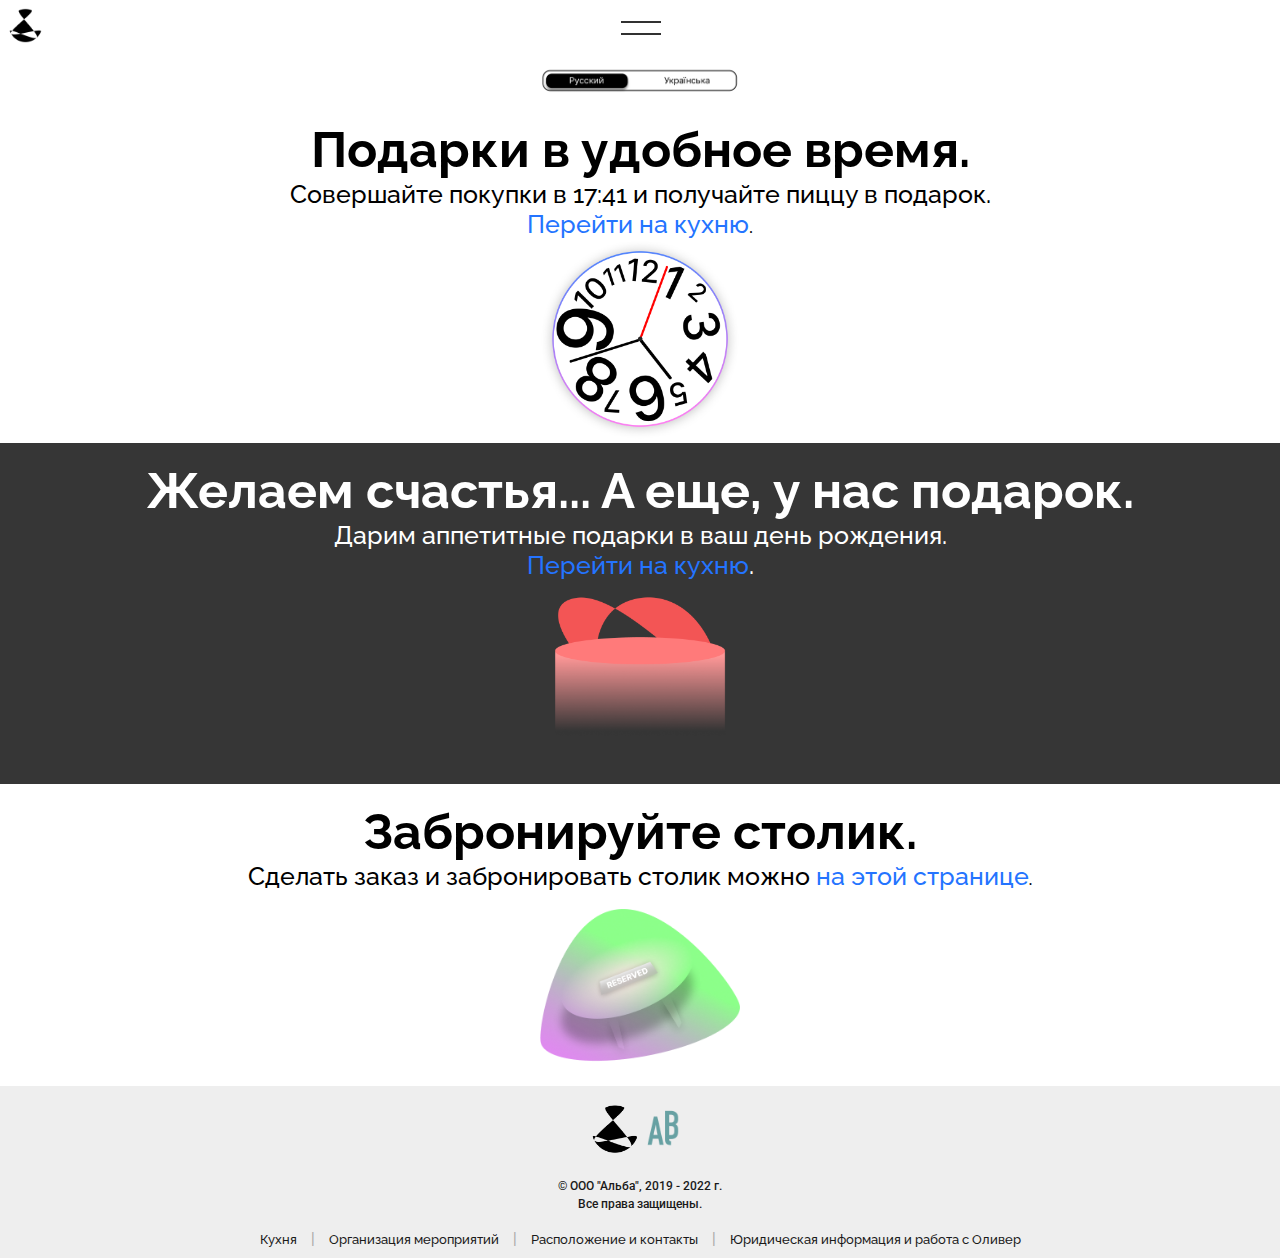
<file: index.html>
<!DOCTYPE html>
<hmtl>
  <head>
    <title>Оливер</title>
    <meta charset="utf-8">
    <meta name="viewport" content="width=device-width, initial-scale=1">
    <meta name="keywords" content="Пицца в Мурино">
    <meta name="description" content="Кафе-пиццерия в г.Мурино по адресу: ул. Шувалова 27/7">
    <link rel="icon" href="fav.png" type="image/x-icon">
    <link rel="stylesheet" href="genstyle.css">

        <link rel="preconnect" href="https://fonts.googleapis.com">
        <link rel="preconnect" href="https://fonts.gstatic.com" crossorigin>
        <link href="https://fonts.googleapis.com/css2?family=Raleway:wght@800&family=Roboto:ital,wght@0,300;0,400;1,300&display=swap" rel="stylesheet">
        <link rel="preconnect" href="https://fonts.googleapis.com">
        <link rel="preconnect" href="https://fonts.gstatic.com" crossorigin>
        <link href="https://fonts.googleapis.com/css2?family=Raleway:ital,wght@0,100;0,200;0,300;0,400;0,500;0,900;1,100;1,300&display=swap" rel="stylesheet">
        <meta name="keywords" content="Пицца в Мурино">
  </head>
  <body style="text-align: center">
    <div class="preloader">
  <svg class="preloader__image" role="img" xmlns="http://www.w3.org/2000/svg" viewBox="0 0 512 512">
    <path fill="currentColor"
      d="M304 48c0 26.51-21.49 48-48 48s-48-21.49-48-48 21.49-48 48-48 48 21.49 48 48zm-48 368c-26.51 0-48 21.49-48 48s21.49 48 48 48 48-21.49 48-48-21.49-48-48-48zm208-208c-26.51 0-48 21.49-48 48s21.49 48 48 48 48-21.49 48-48-21.49-48-48-48zM96 256c0-26.51-21.49-48-48-48S0 229.49 0 256s21.49 48 48 48 48-21.49 48-48zm12.922 99.078c-26.51 0-48 21.49-48 48s21.49 48 48 48 48-21.49 48-48c0-26.509-21.491-48-48-48zm294.156 0c-26.51 0-48 21.49-48 48s21.49 48 48 48 48-21.49 48-48c0-26.509-21.49-48-48-48zM108.922 60.922c-26.51 0-48 21.49-48 48s21.49 48 48 48 48-21.49 48-48-21.491-48-48-48z">
    </path>
  </svg>
  </div>
<table class="GeneralBan"><td class="GeneralBanLogo"><a href="index.html"><img src="logojune2022.png"height="35px"></a></td><td class="GeneralBanMe">&nbsp;<div id="nav-icon3" class="pushmenu">
      <span></span>
      <span></span>
      <span></span>
    </div></td>
</table>

    <br><br>
        <nav class="sidebar">
          <div class="text d-flex p-2">
            <div id="nav-icon3" class="pushmenu opened">
              <span></span>
              <span></span>
              <span></span>
            </div>
          </div>
          <div class="menu-main-menu-container">
            <a class="SelectedMenuLinksStyle" style="text-decoration: none"><br>Главная страница</a><br>
            <a class="MenuLinksStyle" href="foodlist.html" style="text-decoration: none"><br>Кухня</a><br>
            <a class="MenuLinksStyle" href="waylist.html" style="text-decoration: none"><br>Расположение и контакты</a><br>
            <a class="MenuLinksStyle" href="rejoicing.html" style="text-decoration: none"><br>Организация мероприятий</a><br>
            <a class="MenuLinksStyle" href="docs.html" style="text-decoration: none"><br>Юридическая информация и работа с Оливер</a>
          </div>
        </nav>
        <div class="hidden-overley"></div><br>
  <div class="LanguagesSelect"> <img src="lg_1ru.png" width="105"><a href="badpage.html"><img src="lg_2ru.png" width="102.5"></a></div>
    <br><a class="GenIndexText">Подарки в удобное время.</a>
    <br><a class="UnderIndexBlackText">Совершайте покупки в 17:41 и получайте пиццу в подарок. <br><a class="UnderIndexWhiteTextLink" href="foodlist.html" >Перейти на кухню</a>.</a>
    <br><img src="time.png" width="200px">
<div class="IndexBlock1">
    <br><a class="GenIndexWhiteText">Желаем счастья... А еще, у нас подарок.</a>
    <br><a class="UnderIndexWhiteText">Дарим аппетитные подарки в ваш день рождения.<br><a class="UnderIndexWhiteTextLink" href="foodlist.html" >Перейти на кухню</a><a class="UnderIndexWhiteText">.</a>
    <br><img src="cake.png" width="200px">
</div>
<br><a class="GenIndexText">Забронируйте столик.</a>
<br><a class="UnderIndexBlackText">Сделать заказ и забронировать столик можно <a class="UnderIndexWhiteTextLink" href="waylist.html" >на этой странице</a>.</a>
<br><br><img src="booking.png" width="200px"><br><br>
<div class="asylum">
<br><img src="logojune2022.png" width="50" class="footlogo"><img src="biglogo.png" width="50" class="footlogo">
<br><br><a class="CellarText">© ООО "Альба", 2019 - 2022 г. <br>Все права защищены.</a>
<br><br><a id="cellarlink" href="foodlist.html">Кухня</a><a id="cellarCut"> | </a>
<a id="cellarlink" href="rejoicing.html">Организация мероприятий</a><a id="cellarCut"> | </a>
<a id="cellarlink" href="waylist.html">Расположение и контакты</a><a id="cellarCut"> | </a>
<a id="cellarlink" href="docs.html">Юридическая информация и работа с Оливер</a>
</div>

<script src="harbour.js"></script>
  </body>
</html>
</file>
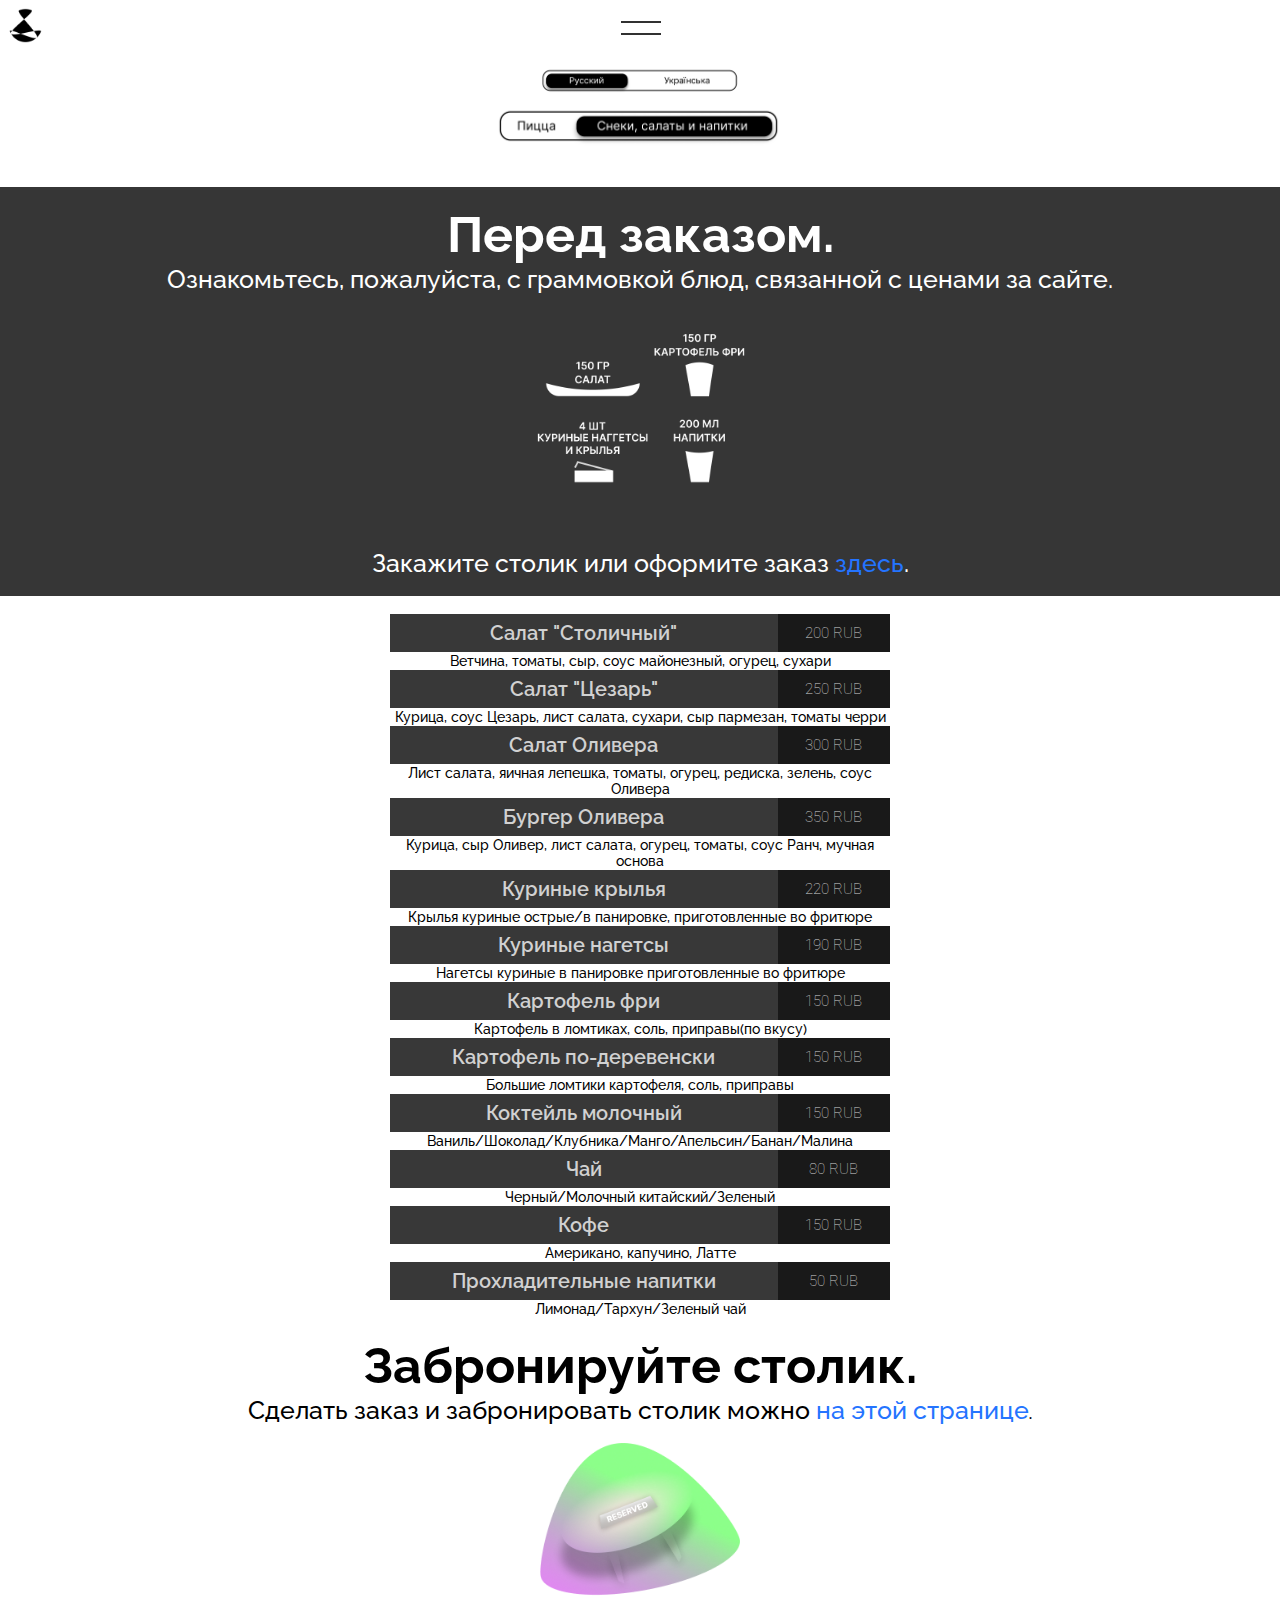
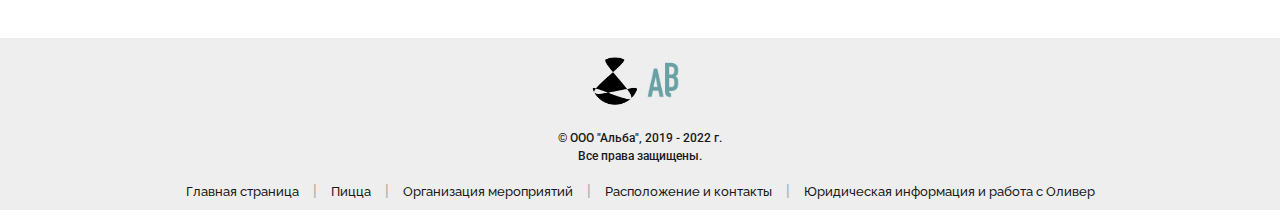
<file: another.html>
<!DOCTYPE html>
<hmtl>
  <head>
    <title>Кухня. Салаты, снеки и напитки</title>
    <meta charset="utf-8">
    <meta name="viewport" content="width=device-width, initial-scale=1">
    <meta name="keywords" content="Пицца в Мурино">
    <meta name="description" content="Кафе-пиццерия в г.Мурино по адресу: ул. Шувалова 27/7">
<link rel="icon" type="image/x-icon" href="fav.png" /><link rel="apple-touch-icon" sizes="180x180" href="fav.png"><link rel="icon" sizes="192x192" href="fav.png">
        <link rel="stylesheet" href="genstyle.css">

        <link rel="preconnect" href="https://fonts.googleapis.com">
        <link rel="preconnect" href="https://fonts.gstatic.com" crossorigin>
        <link href="https://fonts.googleapis.com/css2?family=Raleway:wght@800&family=Roboto:ital,wght@0,300;0,400;1,300&display=swap" rel="stylesheet">
        <link rel="preconnect" href="https://fonts.googleapis.com">
        <link rel="preconnect" href="https://fonts.gstatic.com" crossorigin>
        <link href="https://fonts.googleapis.com/css2?family=Raleway:ital,wght@0,100;0,200;0,300;0,400;0,500;0,900;1,100;1,300&display=swap" rel="stylesheet">
            <meta name="keywords" content="Пицца в Мурино">
  </head>
  <body style="text-align: center">
    <div class="preloader">
  <svg class="preloader__image" role="img" xmlns="http://www.w3.org/2000/svg" viewBox="0 0 512 512">
    <path fill="currentColor"
      d="M304 48c0 26.51-21.49 48-48 48s-48-21.49-48-48 21.49-48 48-48 48 21.49 48 48zm-48 368c-26.51 0-48 21.49-48 48s21.49 48 48 48 48-21.49 48-48-21.49-48-48-48zm208-208c-26.51 0-48 21.49-48 48s21.49 48 48 48 48-21.49 48-48-21.49-48-48-48zM96 256c0-26.51-21.49-48-48-48S0 229.49 0 256s21.49 48 48 48 48-21.49 48-48zm12.922 99.078c-26.51 0-48 21.49-48 48s21.49 48 48 48 48-21.49 48-48c0-26.509-21.491-48-48-48zm294.156 0c-26.51 0-48 21.49-48 48s21.49 48 48 48 48-21.49 48-48c0-26.509-21.49-48-48-48zM108.922 60.922c-26.51 0-48 21.49-48 48s21.49 48 48 48 48-21.49 48-48-21.491-48-48-48z">
    </path>
  </svg>
  </div><table class="GeneralBan"><td class="GeneralBanLogo"><a href="index.html"><img src="logojune2022.png"height="35px"></a></td><td class="GeneralBanMe">&nbsp;<div id="nav-icon3" class="pushmenu">
        <span></span>
        <span></span>
        <span></span>
      </div></td>
  </table>

      <br><br>
          <nav class="sidebar">
            <div class="text d-flex p-2">
              <div id="nav-icon3" class="pushmenu opened">
                <span></span>
                <span></span>
                <span></span>
              </div>
            </div>
            <div class="menu-main-menu-container">
              <a class="MenuLinksStyle"  href="index.html" style="text-decoration: none"><br>Главная страница</a><br>
              <a class="MenuLinksStyle" href="foodlist.html" style="text-decoration: none"><br>Пицца</a><br>
              <a class="MenuLinksStyle" style="text-decoration: none"><br>Расположение и контакты</a><br>
              <a class="MenuLinksStyle" href="rejoicing.html" style="text-decoration: none"><br>Организация мероприятий</a><br>
              <a class="MenuLinksStyle" href="docs.html" style="text-decoration: none"><br>Юридическая информация и работа с Оливер</a>
            </div>
          </nav>
          <div class="hidden-overley"></div><br>
    <div class="LanguagesSelect"> <img src="lg_1ru.png" width="105"><a href="badpage.html"><img src="lg_2ru.png" width="102.5"></a></div>
          <a href="foodlist.html"><img src="slda.png" width="300"></a><br><br>
      <br><div class="IndexBlock1">
      <br><a class="GenIndexWhiteText">Перед заказом.</a>
      <br><a class="UnderIndexWhiteText">Ознакомьтесь, пожалуйста, с граммовкой блюд, связанной с ценами за сайте.</a>
      <br><img src="foodWeight.png" width="250px">
      <br><a class="UnderIndexWhiteText">Закажите столик или оформите заказ <a class="UnderIndexWhiteTextLink" href="waylist.html" style="text-decoration: none">здесь</a><a class="UnderIndexWhiteText">.</a>
  <br><br></div><br>
    <table id="foodtable" border="0px;">
    <tr>
     <td id="hf2">Салат "Столичный"</th><th id="fdt1">200 RUB</td>
    </tr>
    <tr>
    <td rowspan="1" colspan="2">Ветчина, томаты, сыр, соус майонезный, огурец, сухари</td>
    </tr>
    <td id="hf2">Салат "Цезарь"</th><th id="fdt1">250 RUB</td>
   </tr>
   <tr>
   <td rowspan="1" colspan="2">Курица, соус Цезарь, лист салата, сухари, сыр пармезан, томаты черри</td>
   </tr>
   <td id="hf2">Салат Оливера</th><th id="fdt1">300 RUB</td>
  </tr>
  <tr>
  <td rowspan="1" colspan="2">Лист салата, яичная лепешка, томаты, огурец, редиска, зелень, соус Оливера</td>
  </tr>
  <td id="hf2">Бургер Оливера</th><th id="fdt1">350 RUB</td>
 </tr>
 <tr>
 <td rowspan="1" colspan="2">Курица, сыр Оливер, лист салата, огурец, томаты, соус Ранч, мучная основа</td>
 </tr>
    <tr>
     <td id="hf2">Куриные крылья</th><th id="fdt1">220 RUB</td>
    </tr>
    <tr>
    <td rowspan="1" colspan="2">Крылья куриные острые/в панировке, приготовленные во фритюре</td>
    </tr>
    <tr>
    <td id="hf2">Куриные нагетсы</th><th id="fdt1">190 RUB</td>
    </tr>
    <tr>
    <td rowspan="1" colspan="2">Нагетсы куриные в панировке приготовленные во фритюре</td>
    </tr>
    <tr>
    <td id="hf2">Картофель фри</th><th id="fdt1">150 RUB</td>
    </tr>
    <tr>
    <td rowspan="1" colspan="2">Картофель в ломтиках, соль, приправы(по вкусу)</td>
    </tr>    <tr>
        <td id="hf2">Картофель по-деревенски</th><th id="fdt1">150 RUB</td>
        </tr>
        <tr>
        <td rowspan="1" colspan="2">Большие ломтики картофеля, соль, приправы</td>
        </tr>
    <tr>
    <td id="hf2">Коктейль молочный</th><th id="fdt1">150 RUB</td>
    </tr>
    <tr>
    <td rowspan="1" colspan="2">Ваниль/Шоколад/Клубника/Манго/Апельсин/Банан/Малина</td>
    </tr>
    <tr>
    <td id="hf2">Чай</th><th id="fdt1">80 RUB</td>
    </tr>
    <tr>
    <td rowspan="1" colspan="2">Черный/Молочный китайский/Зеленый</td>
    </tr>
    <tr>
    <td id="hf2">Кофе</th><th id="fdt1">150 RUB</td>
    </tr>
    <tr>
    <td rowspan="1" colspan="2">Американо, капучино, Латте</td>
    </tr>
    <tr>
    <td id="hf2">Прохладительные напитки</th><th id="fdt1">50 RUB</td>
    </tr>
    <tr>
    <td rowspan="1" colspan="2">Лимонад/Тархун/Зеленый чай</td>
    </tr>
</table>
<br><a class="GenIndexText">Забронируйте столик.</a>
<br><a class="UnderIndexBlackText">Сделать заказ и забронировать столик можно <a class="UnderIndexWhiteTextLink" href="waylist.html" >на этой странице</a>.</a>
<br><br><img src="booking.png" width="200px"><br><br>
<br>
<div class="asylum">
<br><img src="logojune2022.png" width="50" class="footlogo"><img src="biglogo.png" width="50" class="footlogo">
<br><br><a class="CellarText">© ООО "Альба", 2019 - 2022 г. <br>Все права защищены.</a>
<br><br><a id="cellarlink" href="index.html">Главная страница</a><a id="cellarCut"> | </a>
<a id="cellarlink" href="foodlist.html">Пицца</a><a id="cellarCut"> | </a>
<a id="cellarlink" href="rejoicing.html">Организация мероприятий</a><a id="cellarCut"> | </a>
<a id="cellarlink" href="waylist.html">Расположение и контакты</a><a id="cellarCut"> | </a>
<a id="cellarlink" href="docs.html">Юридическая информация и работа с Оливер</a>
</div>
<script src="harbour.js"></script>
  </body>
</html>
</file>
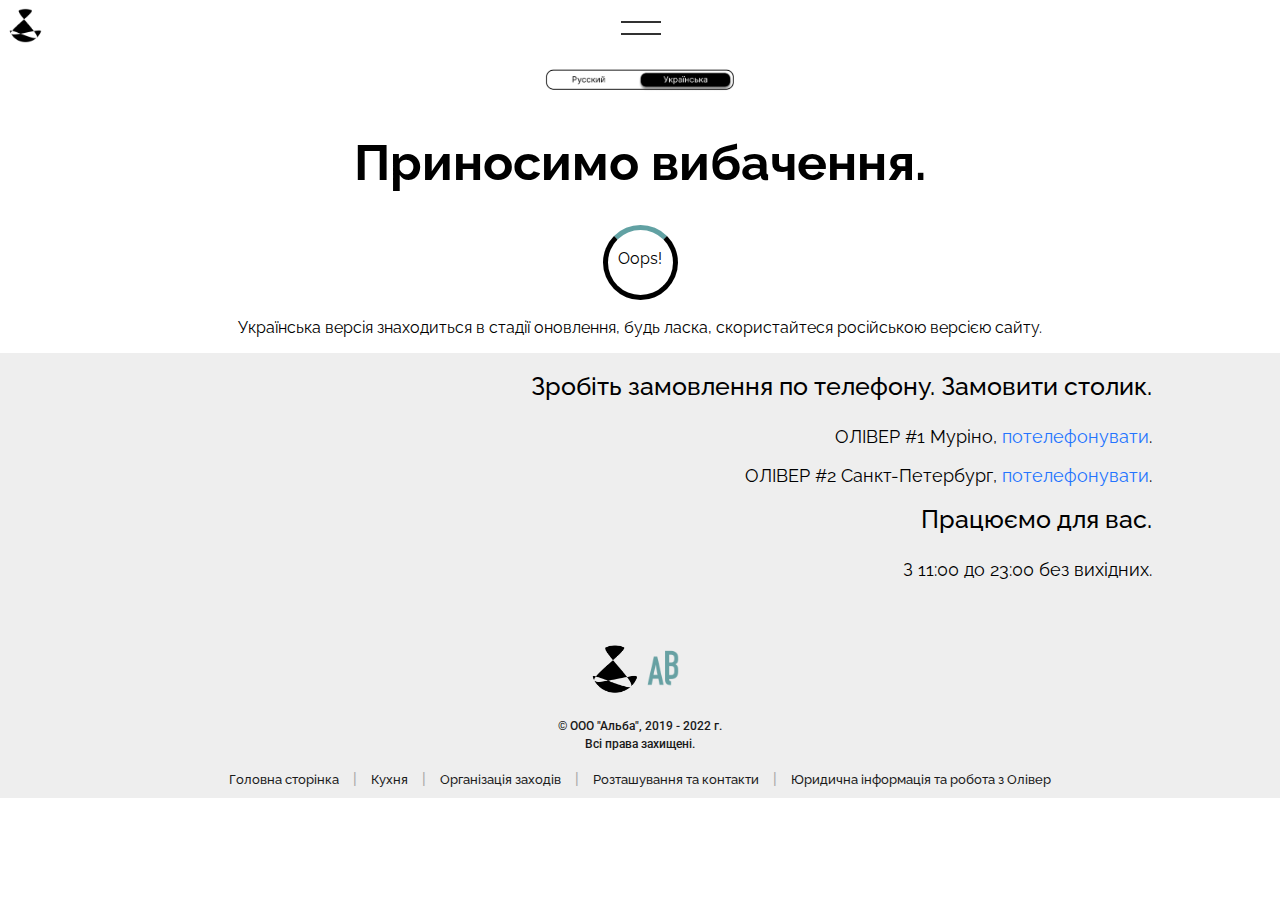
<file: badpage.html>
<!DOCTYPE html>
<html>
  <head>
    <meta charset="utf-8">
    <meta name="viewport" content="width=device-width, initial-scale=1">
    <title>Оливер</title>
    <link rel="stylesheet" href="genstyle.css">
        <meta name="keywords" content="Банкеты Мурино">
        <link rel="shortcut icon" href="fav.png"/>
        <link rel="preconnect" href="https://fonts.googleapis.com">
        <link rel="preconnect" href="https://fonts.gstatic.com" crossorigin>
        <link href="https://fonts.googleapis.com/css2?family=Raleway:wght@800&family=Roboto:ital,wght@0,300;0,400;1,300&display=swap" rel="stylesheet">
        <link rel="preconnect" href="https://fonts.googleapis.com">
        <link rel="preconnect" href="https://fonts.gstatic.com" crossorigin>
        <link href="https://fonts.googleapis.com/css2?family=Raleway:ital,wght@0,100;0,200;0,300;0,400;0,500;0,900;1,100;1,300&display=swap" rel="stylesheet">
  </head>
  <body style="text-align: center">
    <div class="preloader">
  <svg class="preloader__image" role="img" xmlns="http://www.w3.org/2000/svg" viewBox="0 0 512 512">
    <path fill="currentColor"
      d="M304 48c0 26.51-21.49 48-48 48s-48-21.49-48-48 21.49-48 48-48 48 21.49 48 48zm-48 368c-26.51 0-48 21.49-48 48s21.49 48 48 48 48-21.49 48-48-21.49-48-48-48zm208-208c-26.51 0-48 21.49-48 48s21.49 48 48 48 48-21.49 48-48-21.49-48-48-48zM96 256c0-26.51-21.49-48-48-48S0 229.49 0 256s21.49 48 48 48 48-21.49 48-48zm12.922 99.078c-26.51 0-48 21.49-48 48s21.49 48 48 48 48-21.49 48-48c0-26.509-21.491-48-48-48zm294.156 0c-26.51 0-48 21.49-48 48s21.49 48 48 48 48-21.49 48-48c0-26.509-21.49-48-48-48zM108.922 60.922c-26.51 0-48 21.49-48 48s21.49 48 48 48 48-21.49 48-48-21.491-48-48-48z">
    </path>
  </svg>
  </div>
  </div><table class="GeneralBan"><td class="GeneralBanLogo"><a href="index.html"><img src="logojune2022.png"height="35px"></a></td><td class="GeneralBanMe">&nbsp;<div id="nav-icon3" class="pushmenu">
        <span></span>
        <span></span>
        <span></span>
      </div></td>
  </table>

      <br><br>
          <nav class="sidebar">
            <div class="text d-flex p-2">
              <div id="nav-icon3" class="pushmenu opened">
                <span></span>
                <span></span>
                <span></span>
              </div>
            </div>
            <div class="menu-main-menu-container">
              <a class="MenuLinksStyle"  href="index.html" style="text-decoration: none"><br>Главная страница</a><br>
              <a class="MenuLinksStyle" href="foodlist.html" style="text-decoration: none"><br>Кухня</a><br>
              <a class="MenuLinksStyle" href="waylist.html" style="text-decoration: none"><br>Расположение и контакты</a><br>
              <a class="MenuLinksStyle" href="rejoicing.html" style="text-decoration: none"><br>Организация мероприятий</a><br>
              <a class="MenuLinksStyle" href="docs.html" style="text-decoration: none"><br>Юридическая информация и работа с Оливер</a>
            </div>
          </nav>
          <div class="hidden-overley"></div><br>
    <div class="LanguagesSelect"><a href="#" onclick="history.back();return false;"><img src="lg_1ua.png" width="90"></a><img src="lg_2ua.png" width="110"></div>
            <h1 class="GenIndexText">Приносимо вибачення.</h1>
<div class="spinner"><p id="subfeasttextLite"><br>Oops!</p></div><br>
<p id="subfeasttext">Українська версія знаходиться в стадії оновлення, будь ласка, скористайтеся російською версією сайту.</p>
<div class="asylum"><br><p id="infoVac" style="color: black; text-align: right;">Зробіть замовлення по телефону. Замовити столик.</p>
      <p id="OccDeal">ОЛІВЕР #1 Муріно, <a class="BlueLink" href="">потелефонувати</a>.</p>
      <p id="OccDeal">ОЛІВЕР #2 Санкт-Петербург, <a class="BlueLink" href="">потелефонувати</a>.</p>
      <p id="infoVac" style="color: black; text-align: right;">Працюємо для вас.</p>
      <p id="OccDeal">З 11:00 до 23:00 без вихідних.</p><br></div>

      <div class="asylum">
      <br><img src="logojune2022.png" width="50" class="footlogo"><img src="biglogo.png" width="50" class="footlogo">
      <br><br><a class="CellarText">© ООО "Альба", 2019 - 2022 г. <br>Всі права захищені.</a>
      <br><br><a id="cellarlink" href="index.html">Головна сторінка</a><a id="cellarCut"> | </a>
      <a id="cellarlink" href="foodlist.html">Кухня</a><a id="cellarCut"> | </a>
      <a id="cellarlink" href="rejoicing.html">Організація заходів</a><a id="cellarCut"> | </a>
      <a id="cellarlink" href="waylist.html">Розташування та контакти</a><a id="cellarCut"> | </a>
      <a id="cellarlink" href="docs.html">Юридична інформація та робота з Олівер</a>
      </div>
   <script src="harbour.js"></script>
  </body>
</html>
</file>
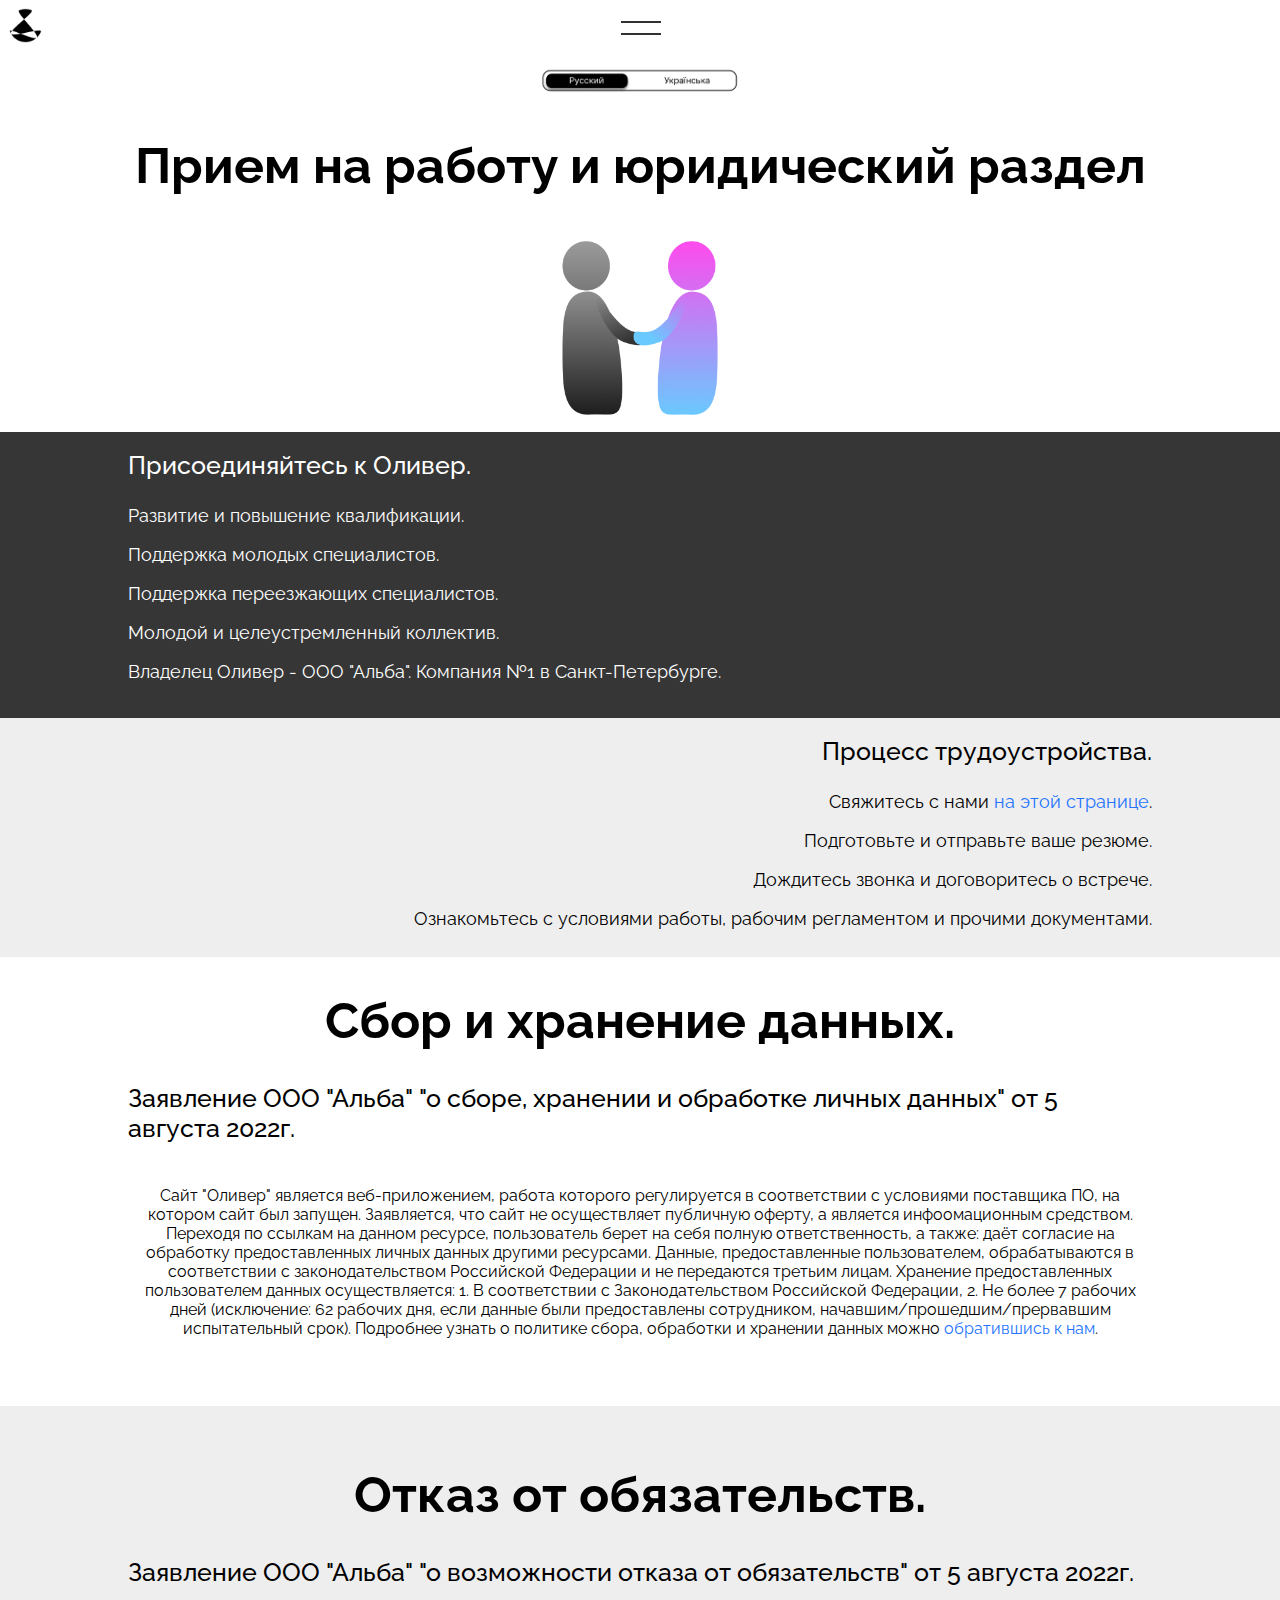
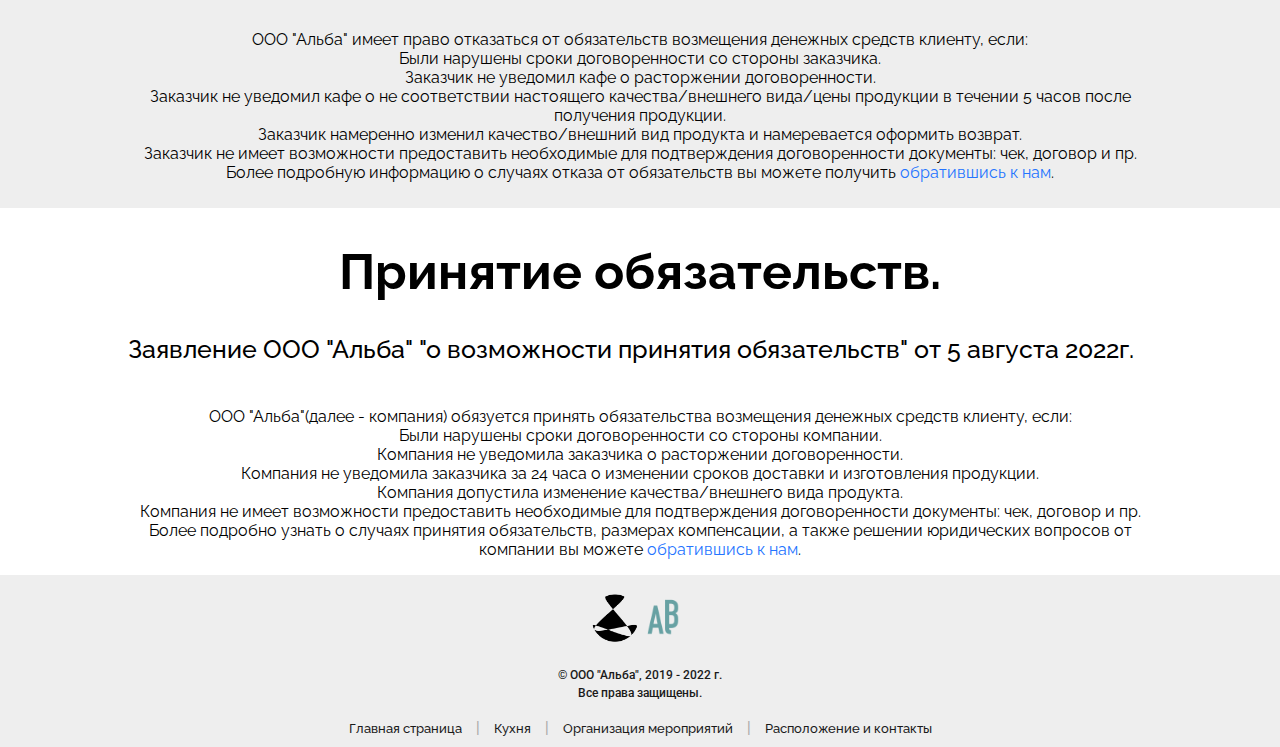
<file: docs.html>
<!DOCTYPE html>
<html>
<head>
  <title>Прием на работу и юридический раздел</title>
<meta charset="utf-8">
<meta name="viewport" content="width=device-width, initial-scale=1">
<meta name="keywords" content="Пицца в Мурино">
<meta name="description" content="Кафе-пиццерия в г.Мурино по адресу: ул. Шувалова 27/7">
<link rel="shortcut icon" href="fav.png"/>

<link rel="preconnect" href="https://fonts.googleapis.com">
<link rel="preconnect" href="https://fonts.gstatic.com" crossorigin>
<link href="https://fonts.googleapis.com/css2?family=Raleway:wght@800&family=Roboto:ital,wght@0,300;0,400;1,300&display=swap" rel="stylesheet">
<link rel="preconnect" href="https://fonts.googleapis.com">
<link rel="preconnect" href="https://fonts.gstatic.com" crossorigin>
<link href="https://fonts.googleapis.com/css2?family=Raleway:ital,wght@0,100;0,200;0,300;0,400;0,500;0,900;1,100;1,300&display=swap" rel="stylesheet">
    <link rel="stylesheet" href="genstyle.css">
        <meta name="keywords" content="Пицца в Мурино">

    <body style="text-align: center">
      <div class="preloader">
    <svg class="preloader__image" role="img" xmlns="http://www.w3.org/2000/svg" viewBox="0 0 512 512">
      <path fill="currentColor"
        d="M304 48c0 26.51-21.49 48-48 48s-48-21.49-48-48 21.49-48 48-48 48 21.49 48 48zm-48 368c-26.51 0-48 21.49-48 48s21.49 48 48 48 48-21.49 48-48-21.49-48-48-48zm208-208c-26.51 0-48 21.49-48 48s21.49 48 48 48 48-21.49 48-48-21.49-48-48-48zM96 256c0-26.51-21.49-48-48-48S0 229.49 0 256s21.49 48 48 48 48-21.49 48-48zm12.922 99.078c-26.51 0-48 21.49-48 48s21.49 48 48 48 48-21.49 48-48c0-26.509-21.491-48-48-48zm294.156 0c-26.51 0-48 21.49-48 48s21.49 48 48 48 48-21.49 48-48c0-26.509-21.49-48-48-48zM108.922 60.922c-26.51 0-48 21.49-48 48s21.49 48 48 48 48-21.49 48-48-21.491-48-48-48z">
      </path>
    </svg>
  </div>
  <table class="GeneralBan"><td class="GeneralBanLogo"><a href="index.html"><img src="logojune2022.png"height="35px"></a></td><td class="GeneralBanMe">&nbsp;<div id="nav-icon3" class="pushmenu">
        <span></span>
        <span></span>
        <span></span>
      </div></td>
  </table>

      <br><br>
          <nav class="sidebar">
            <div class="text d-flex p-2">
              <div id="nav-icon3" class="pushmenu opened">
                <span></span>
                <span></span>
                <span></span>
              </div>
            </div>
            <div class="menu-main-menu-container">
              <a class="MenuLinksStyle" href="index.html"style="text-decoration: none"><br>Главная страница</a><br>
              <a class="MenuLinksStyle" href="foodlist.html" style="text-decoration: none"><br>Кухня</a><br>
              <a class="MenuLinksStyle" href="waylist.html" style="text-decoration: none"><br>Расположение и контакты</a><br>
              <a class="MenuLinksStyle" style="text-decoration: none"><br>Организация мероприятий</a><br>
              <a class="SelectedMenuLinksStyle" href="docs.html" style="text-decoration: none"><br>Юридическая информация и работа с Оливер</a>
            </div>
          </nav>
          <div class="hidden-overley"></div><br>
    <div class="LanguagesSelect"> <img src="lg_1ru.png" width="105"><a href="badpage.html"><img src="lg_2ru.png" width="102.5"></a></div>
<h1 class="GenIndexText">Прием на работу и юридический раздел</h1>
<img src="job1.png" width="200px">
<br><div class="IndexBlock1"><br><p id="infoVac">Присоединяйтесь к Оливер.</p>
      <p id="VacDeal">Развитие и повышение квалификации.</p>
      <p id="VacDeal">Поддержка молодых специалистов.</p>
      <p id="VacDeal">Поддержка переезжающих специалистов.</a>
      <p id="VacDeal">Молодой и целеустремленный коллектив.</p>
      <p id="VacDeal">Владелец Оливер - ООО "Альба". Компания №1 в Санкт-Петербурге.</p><br></div>
<div class="asylum"><br><p id="infoVac" style="color: black; text-align: right;">Процесс трудоустройства.</p>
      <p id="OccDeal">Свяжитесь с нами <a class="BlueLink" href="waylist.html">на этой странице</a>.</p>
      <p id="OccDeal">Подготовьте и отправьте ваше резюме.</p>
      <p id="OccDeal">Дождитесь звонка и договоритесь о встрече.</a>
      <p id="OccDeal">Ознакомьтесь с условиями работы, рабочим регламентом и прочими документами.</p></div>

<h1 class="GenIndexText">Сбор и хранение данных.</h1>
<p id="infoVac" style="color: black">Заявление ООО "Альба" "о сборе, хранении и обработке личных данных" от 5 августа 2022г.</p>
<br><p id="subfeasttext">Сайт "Оливер" является веб-приложением, работа которого регулируется в соответствии с условиями поставщика ПО, на котором сайт был запущен.
Заявляется, что сайт не осуществляет публичную оферту,  а является инфоомационным средством. Переходя по ссылкам на данном ресурсе, пользователь берет на себя полную ответственность, а также: даёт согласие на обработку предоставленных личных данных другими ресурсами.
Данные, предоставленные пользователем, обрабатываются в соответствии с законодательством Российской Федерации и не передаются третьим лицам. Хранение предоставленных пользователем данных осуществляется: 1. В соответствии с Законодательством Российской Федерации, 2. Не более 7 рабочих дней (исключение: 62 рабочих дня, если данные были предоставлены сотрудником, начавшим/прошедшим/прервавшим испытательный срок).
Подробнее узнать о политике сбора, обработки и хранении данных можно <a class="BlueLink" href="waylist.html">обратившись к нам</a>.</p>

<br><div class="asylum"><h1 class="GenIndexText"><br>Отказ от обязательств.</h1>
<p id="infoVac" style="color: black">Заявление ООО "Альба" "о возможности отказа от обязательств" от 5 августа 2022г.</p>
<br><p id="subfeasttext">ООО "Альба" имеет право отказаться от обязательств возмещения денежных средств клиенту,  если:
<br>Были нарушены сроки договоренности со стороны заказчика.
<br>Заказчик не уведомил кафе о расторжении договоренности.
<br>Заказчик не уведомил кафе о не соответствии настоящего качества/внешнего вида/цены продукции в течении 5 часов после получения продукции.
<br>Заказчик намеренно изменил качество/внешний вид продукта и намеревается оформить возврат.
<br>Заказчик не имеет возможности предоставить необходимые для подтверждения договоренности документы: чек, договор и пр.
<br>Более подробную информацию о случаях отказа от обязательств вы можете получить <a class="BlueLink" href="waylist.html">обратившись к нам</a>.</p></div>

<h1 class="GenIndexText">Принятие обязательств.</h1>
<p id="infoVac" style="color: black">Заявление ООО "Альба" "о возможности принятия обязательств" от 5 августа 2022г.</p>
<br><p id="subfeasttext">ООО "Альба"(далее - компания) обязуется принять обязательства возмещения денежных средств клиенту,  если:
<br>Были нарушены сроки договоренности со стороны компании.
<br>Компания не уведомила заказчика о расторжении договоренности.
<br>Компания не уведомила заказчика за 24 часа о изменении сроков доставки и изготовления продукции.
<br>Компания допустила изменение качества/внешнего вида продукта.
<br>Компания не имеет возможности предоставить необходимые для подтверждения договоренности документы: чек, договор и пр.
<br>Более подробно узнать о случаях принятия обязательств, размерах компенсации, а также решении юридических вопросов от компании вы можете <a class="BlueLink" href="waylist.html">обратившись к нам</a>.</p>

          <div class="asylum">
          <br><img src="logojune2022.png" width="50" class="footlogo"><img src="biglogo.png" width="50" class="footlogo">
          <br><br><a class="CellarText">© ООО "Альба", 2019 - 2022 г. <br>Все права защищены.</a>
          <br><br><a id="cellarlink" href="index.html">Главная страница</a><a id="cellarCut"> | </a>
          <a id="cellarlink" href="foodlist.html">Кухня</a><a id="cellarCut"> | </a>
          <a id="cellarlink" href="rejoicing.html">Организация мероприятий</a><a id="cellarCut"> | </a>
          <a id="cellarlink" href="waylist.html">Расположение и контакты</a>
          </div>
               <script src="harbour.js"></script>
  </body>
</head>
</html>
</file>
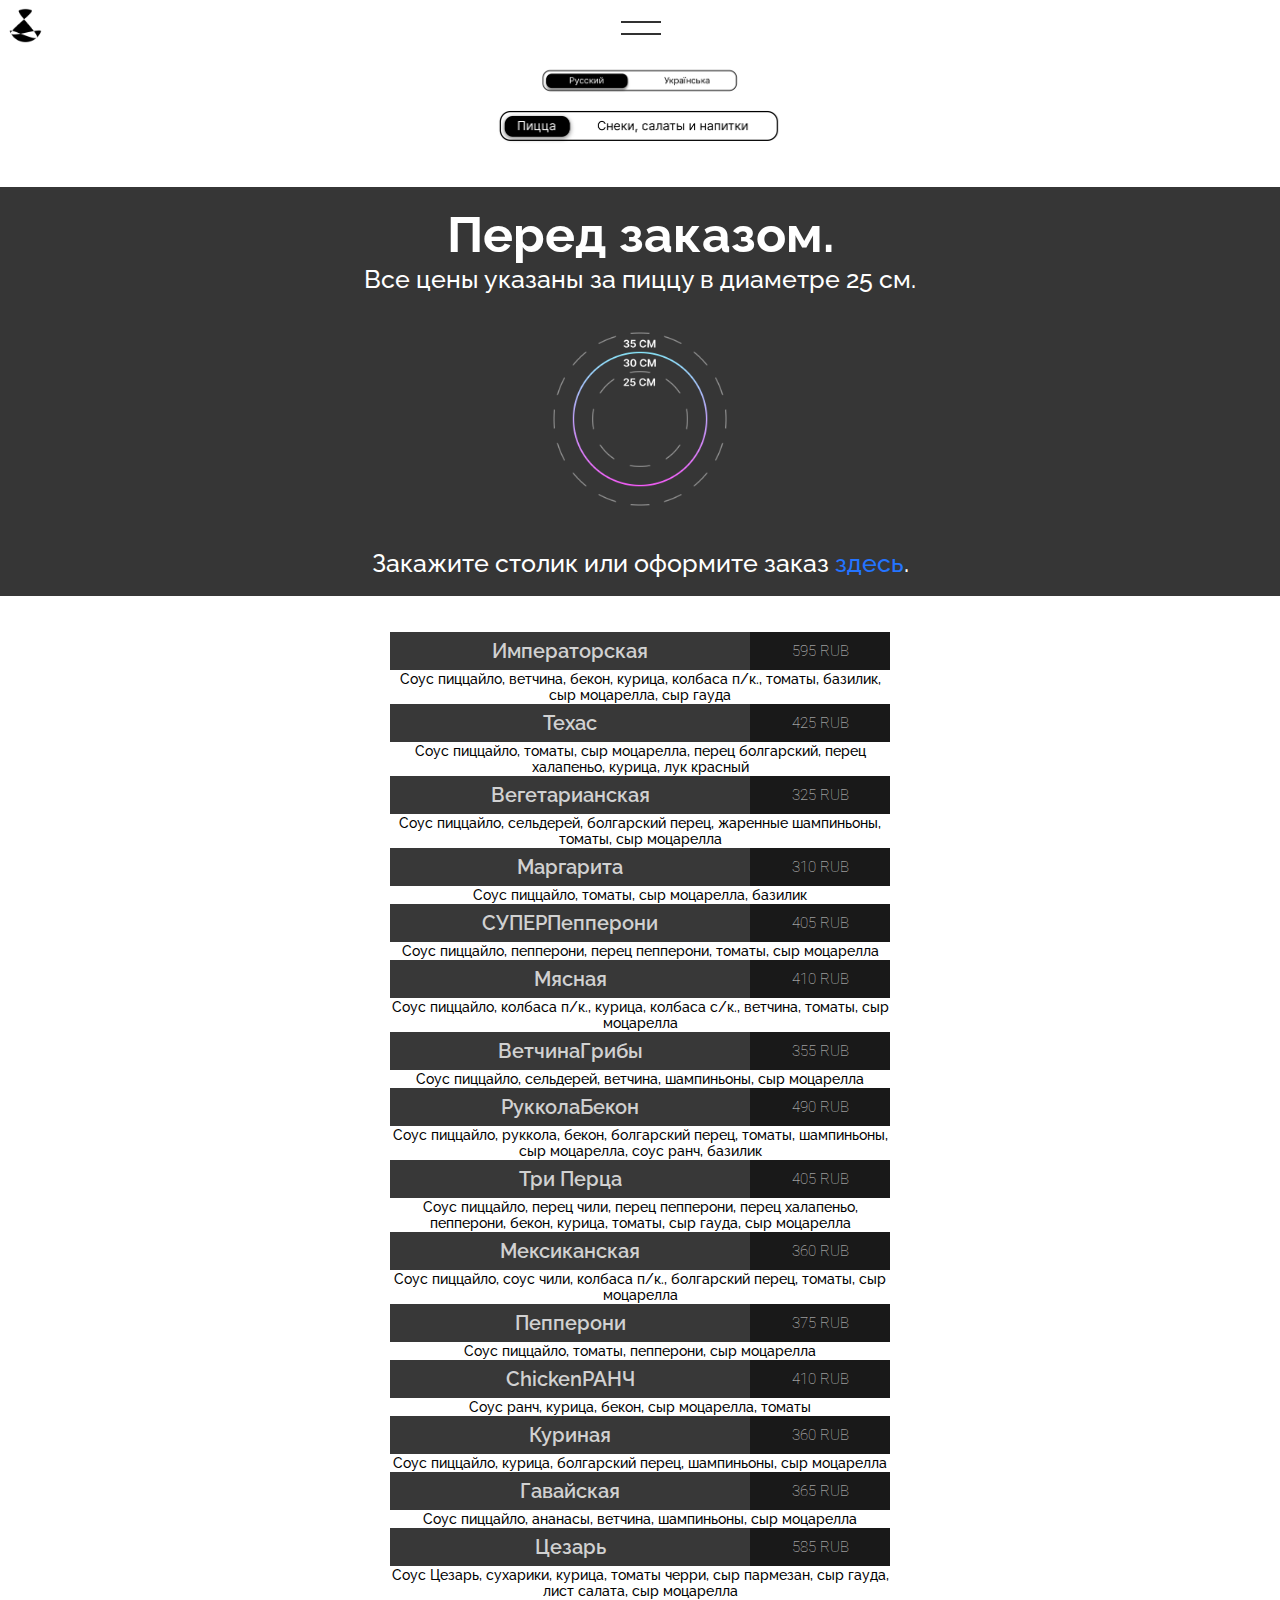
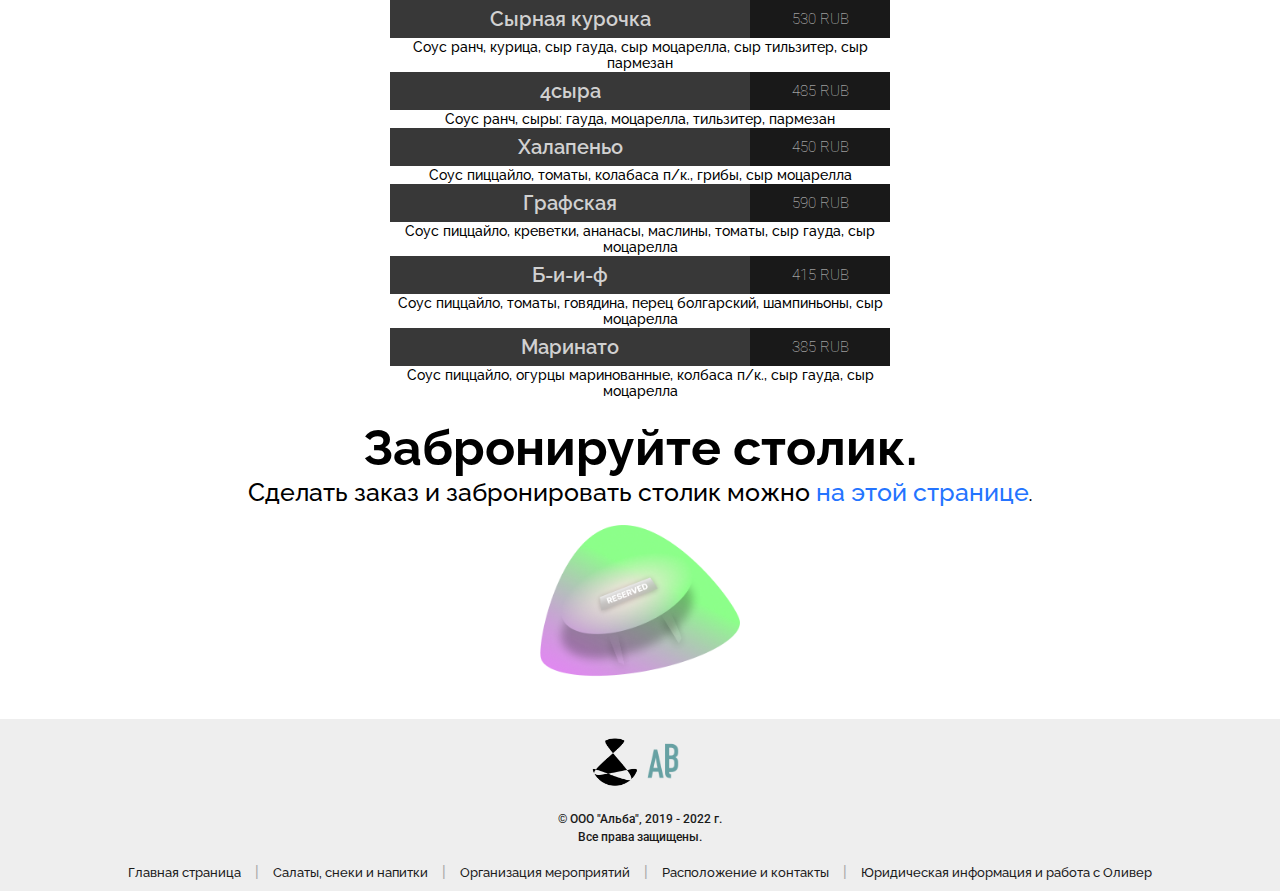
<file: foodlist.html>
<!DOCTYPE html>
<html>
  <head>
    <meta charset="utf-8">
    <meta name="viewport" content="width=device-width, initial-scale=1">
    <title>Кухня. Пицца</title>
        <link rel="shortcut icon" href="fav.png"/>
            <link rel="stylesheet" href="genstyle.css">
            <link rel="preconnect" href="https://fonts.googleapis.com">
            <link rel="preconnect" href="https://fonts.gstatic.com" crossorigin>
            <link href="https://fonts.googleapis.com/css2?family=Raleway:wght@800&family=Roboto:ital,wght@0,300;0,400;1,300&display=swap" rel="stylesheet">
            <link rel="preconnect" href="https://fonts.googleapis.com">
            <link rel="preconnect" href="https://fonts.gstatic.com" crossorigin>
            <link href="https://fonts.googleapis.com/css2?family=Raleway:ital,wght@0,100;0,200;0,300;0,400;0,500;0,900;1,100;1,300&display=swap" rel="stylesheet">
  </head>
<body style="text-align: center">
  <script src="harbour.js"></script>
  <div class="preloader">
<svg class="preloader__image" role="img" xmlns="http://www.w3.org/2000/svg" viewBox="0 0 512 512">
  <path fill="currentColor"
    d="M304 48c0 26.51-21.49 48-48 48s-48-21.49-48-48 21.49-48 48-48 48 21.49 48 48zm-48 368c-26.51 0-48 21.49-48 48s21.49 48 48 48 48-21.49 48-48-21.49-48-48-48zm208-208c-26.51 0-48 21.49-48 48s21.49 48 48 48 48-21.49 48-48-21.49-48-48-48zM96 256c0-26.51-21.49-48-48-48S0 229.49 0 256s21.49 48 48 48 48-21.49 48-48zm12.922 99.078c-26.51 0-48 21.49-48 48s21.49 48 48 48 48-21.49 48-48c0-26.509-21.491-48-48-48zm294.156 0c-26.51 0-48 21.49-48 48s21.49 48 48 48 48-21.49 48-48c0-26.509-21.49-48-48-48zM108.922 60.922c-26.51 0-48 21.49-48 48s21.49 48 48 48 48-21.49 48-48-21.491-48-48-48z">
  </path>
</svg>
</div><table class="GeneralBan"><td class="GeneralBanLogo"><a href="index.html"><img src="logojune2022.png"height="35px"></a></td><td class="GeneralBanMe">&nbsp;<div id="nav-icon3" class="pushmenu">
      <span></span>
      <span></span>
      <span></span>
    </div></td>
</table>

    <br><br>
        <nav class="sidebar">
          <div class="text d-flex p-2">
            <div id="nav-icon3" class="pushmenu opened">
              <span></span>
              <span></span>
              <span></span>
            </div>
          </div>
          <div class="menu-main-menu-container">
            <a class="MenuLinksStyle"  href="index.html" style="text-decoration: none"><br>Главная страница</a><br>
            <a class="MenuLinksStyle" href="another.html" style="text-decoration: none"><br>Салаты, снеки и напитки</a><br>
            <a class="MenuLinksStyle" href="waylist.html" style="text-decoration: none"><br>Расположение и контакты</a><br>
            <a class="MenuLinksStyle" href="rejoicing.html" style="text-decoration: none"><br>Организация мероприятий</a><br>
            <a class="MenuLinksStyle" href="docs.html" style="text-decoration: none"><br>Юридическая информация и работа с Оливер</a>
          </div>
        </nav>
        <div class="hidden-overley"></div><br>
  <div class="LanguagesSelect"> <img src="lg_1ru.png" width="105"><a href="badpage.html"><img src="lg_2ru.png" width="102.5"></a></div>
      <a href="another.html"><img src="sldp.png" width="300"></a><br><br>
    <br><div class="IndexBlock1">
    <br><a class="GenIndexWhiteText">Перед заказом.</a>
    <br><a class="UnderIndexWhiteText">Все цены указаны за пиццу в диаметре 25 см.</a>
    <br><img src="pizzaSize.png" width="250px">
    <br><a class="UnderIndexWhiteText">Закажите столик или оформите заказ <a class="UnderIndexWhiteTextLink" href="waylist.html">здесь</a><a class="UnderIndexWhiteText">.</a>
<br><br></div>

    <br><br>
<table id="foodtable" border="0px;">
 <tr>
   <td id="hf2">Императорская</th><th id="fdt1">595 RUB</td>
</tr>
<tr>
<td rowspan="1" colspan="2">Соус пиццайло, ветчина, бекон, курица, колбаса
п/к., томаты, базилик, сыр моцарелла, сыр гауда</td>
 </tr>
 <tr>
   <td id="hf2">Техас</th><th id="fdt1">425 RUB</td>
</tr>
<tr>
<td rowspan="1" colspan="2">Соус пиццайло, томаты, сыр моцарелла, перец болгарский,
перец халапеньо, курица, лук красный</td>
</tr>
<tr>
  <td id="hf2">Вегетарианская</th><th id="fdt1">325 RUB</td>
</tr>
<tr>
<td rowspan="1" colspan="2">Соус пиццайло, сельдерей, болгарский перец,
 жаренные шампиньоны, томаты, сыр моцарелла</td>
</tr>
<tr>
  <td id="hf2">Маргарита</th><th id="fdt1">310 RUB</td>
</tr>
<tr>
<td rowspan="1" colspan="2">Соус пиццайло, томаты, сыр моцарелла, базилик</td>
</tr>
<tr>
  <td id="hf2">СУПЕРПепперони</th><th id="fdt1">405 RUB</td>
</tr>
<tr>
<td rowspan="1" colspan="2">Соус пиццайло, пепперони, перец пепперони, томаты, сыр моцарелла</td>
</tr>
<tr>
  <td id="hf2">Мясная</th><th id="fdt1">410 RUB</td>
</tr>
<tr>
<td rowspan="1" colspan="2">Соус пиццайло, колбаса п/к., курица, колбаса с/к., ветчина, томаты, сыр моцарелла</td>
</tr>
<tr>
  <td id="hf2">ВетчинаГрибы</th><th id="fdt1">355 RUB</td>
</tr>
<tr>
<td rowspan="1" colspan="2">Соус пиццайло, сельдерей, ветчина, шампиньоны, сыр моцарелла</td>
</tr>
<tr>
  <td id="hf2">РукколаБекон</th><th id="fdt1">490 RUB</td>
</tr>
<tr>
<td rowspan="1" colspan="2">Соус пиццайло, руккола, бекон, болгарский перец, томаты, шампиньоны, сыр моцарелла, соус ранч, базилик</td>
</tr>
<tr>
  <td id="hf2">Три Перца</th><th id="fdt1">405 RUB</td>
</tr>
<tr>
<td rowspan="1" colspan="2">Соус пиццайло, перец чили, перец пепперони, перец халапеньо, пепперони, бекон, курица, томаты, сыр гауда, сыр моцарелла</td>
</tr>
<tr>
  <td id="hf2">Мексиканская</th><th id="fdt1">360 RUB</td>
</tr>
<tr>
<td rowspan="1" colspan="2">Соус пиццайло, соус чили, колбаса п/к., болгарский перец, томаты, сыр моцарелла</td>
</tr>
<tr>
  <td id="hf2">Пепперони</th><th id="fdt1">375 RUB</td>
</tr>
<tr>
<td rowspan="1" colspan="2">Соус пиццайло, томаты, пепперони, сыр моцарелла</td>
</tr>
<tr>
  <td id="hf2">ChickenРАНЧ</th><th id="fdt1">410 RUB</td>
</tr>
<tr>
<td rowspan="1" colspan="2">Соус ранч, курица, бекон, сыр моцарелла, томаты</td>
</tr>
<tr>
  <td id="hf2">Куриная</th><th id="fdt1">360 RUB</td>
</tr>
<tr>
<td rowspan="1" colspan="2">Соус пиццайло, курица, болгарский перец, шампиньоны, сыр моцарелла</td>
</tr>
<tr>
  <td id="hf2">Гавайская</th><th id="fdt1">365 RUB</td>
</tr>
<tr>
<td rowspan="1" colspan="2">Соус пиццайло, ананасы, ветчина, шампиньоны, сыр моцарелла</td>
</tr>
<tr>
  <td id="hf2">Цезарь</th><th id="fdt1">585 RUB</td>
</tr>
<tr>
<td rowspan="1" colspan="2">Соус Цезарь, сухарики, курица, томаты черри, сыр пармезан, сыр гауда, лист салата, сыр моцарелла</td>
</tr>
<tr>
  <td id="hf2">Сырная курочка</th><th id="fdt1">530 RUB</td>
</tr>
<tr>
<td rowspan="1" colspan="2">Соус ранч, курица, сыр гауда, сыр моцарелла, сыр тильзитер, сыр пармезан</td>
</tr>
<tr>
  <td id="hf2">4сыра</th><th id="fdt1">485 RUB</td>
</tr>
<tr>
<td rowspan="1" colspan="2">Соус ранч, сыры: гауда, моцарелла, тильзитер, пармезан</td>
</tr>
<tr>
  <td id="hf2">Халапеньо</th><th id="fdt1">450 RUB</td>
</tr>
<tr>
<td rowspan="1" colspan="2">Соус пиццайло, томаты, колабаса п/к., грибы, сыр моцарелла</td>
</tr>
<tr>
  <td id="hf2">Графская</th><th id="fdt1">590 RUB</td>
</tr>
<tr>
<td rowspan="1" colspan="2">Соус пиццайло, креветки, ананасы, маслины, томаты, сыр гауда, сыр моцарелла</td>
</tr>
<tr>
  <td id="hf2">Б-и-и-ф</th><th id="fdt1">415 RUB</td>
</tr>
<tr>
<td rowspan="1" colspan="2">Соус пиццайло, томаты, говядина, перец болгарский, шампиньоны, сыр моцарелла</td>
</tr>
<tr>
  <td id="hf2">Маринато</th><th id="fdt1">385 RUB</td>
</tr>
<tr>
<td rowspan="1" colspan="2">Соус пиццайло, огурцы маринованные, колбаса п/к., сыр гауда, сыр моцарелла</td>
</tr>
</table>
</section>
<br><a class="GenIndexText">Забронируйте столик.</a>
<br><a class="UnderIndexBlackText">Сделать заказ и забронировать столик можно <a class="UnderIndexWhiteTextLink" href="waylist.html" >на этой странице</a>.</a>
<br><br><img src="booking.png" width="200px"><br><br>
<br>
<div class="asylum">
<br><img src="logojune2022.png" width="50" class="footlogo"><img src="biglogo.png" width="50" class="footlogo">
<br><br><a class="CellarText">© ООО "Альба", 2019 - 2022 г. <br>Все права защищены.</a>
<br><br><a id="cellarlink" href="index.html">Главная страница</a><a id="cellarCut"> | </a>
<a id="cellarlink" href="another.html">Салаты, снеки и напитки</a><a id="cellarCut"> | </a>
<a id="cellarlink" href="rejoicing.html">Организация мероприятий</a><a id="cellarCut"> | </a>
<a id="cellarlink" href="waylist.html">Расположение и контакты</a><a id="cellarCut"> | </a>
<a id="cellarlink" href="docs.html">Юридическая информация и работа с Оливер</a>
</div>
  </body>
</html>
</file>
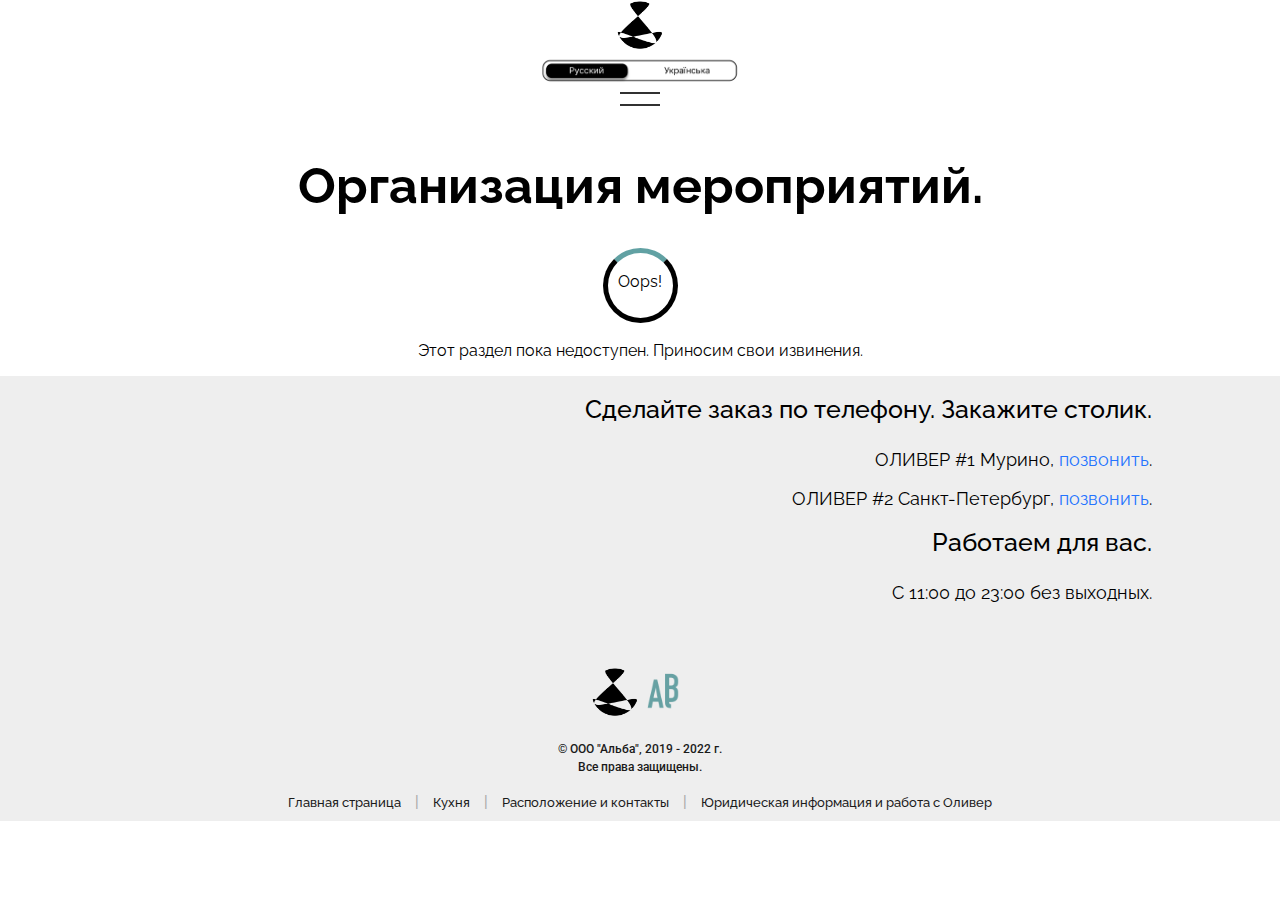
<file: rejoicing.html>
<!DOCTYPE html>
<html>
  <head>
    <meta charset="utf-8">
    <meta name="viewport" content="width=device-width, initial-scale=1">
    <title>Организация мероприятий</title>
    <link rel="stylesheet" href="genstyle.css">
        <meta name="keywords" content="Банкеты Мурино">
        <link rel="shortcut icon" href="fav.png"/>
        <link rel="preconnect" href="https://fonts.googleapis.com">
        <link rel="preconnect" href="https://fonts.gstatic.com" crossorigin>
        <link href="https://fonts.googleapis.com/css2?family=Raleway:wght@800&family=Roboto:ital,wght@0,300;0,400;1,300&display=swap" rel="stylesheet">
        <link rel="preconnect" href="https://fonts.googleapis.com">
        <link rel="preconnect" href="https://fonts.gstatic.com" crossorigin>
        <link href="https://fonts.googleapis.com/css2?family=Raleway:ital,wght@0,100;0,200;0,300;0,400;0,500;0,900;1,100;1,300&display=swap" rel="stylesheet">
<script>
window.onload = function () {
document.body.classList.add('loaded_hiding');
window.setTimeout(function () {
document.body.classList.add('loaded');
document.body.classList.remove('loaded_hiding');
}, 500);
}
</script>
  </head>
  <body style="text-align: center">
    <div class="preloader">
  <svg class="preloader__image" role="img" xmlns="http://www.w3.org/2000/svg" viewBox="0 0 512 512">

  </svg>
</div>
<section class="banner" id="kappe"><a href="index.html"><img src="logojune2022.png"height="50px"></a></section>
        <img src="lg_1ru.png" width="105"><a href="badpage.html"><img src="lg_2ru.png" width="102.5"></a>
    <div id="nav-icon3" class="pushmenu">
      <span></span>
      <span></span>
      <span></span>
    </div>
    <nav class="sidebar">
      <div class="text d-flex p-2">
        <a><img src="whitelogo.png" width="50"></a>
        <div id="nav-icon3" class="pushmenu opened">
          <span></span>
          <span></span>
          <span></span>
          <span></span>
        </div>
      </div>
      <div class="menu-main-menu-container">
        <a id="submenutext" href="index.html" style="text-decoration: none"><br>На главную</a><br>
        <a id="submenutext" href="foodlist.html" style="text-decoration: none"><br>Кухня</a><br>
        <a id="submenutext" href="waylist.html" style="text-decoration: none"><br>Расположение и контакты</a><br>
        <a id="submenutext" href="docs.html" style="text-decoration: none"><br>Юридическая информация и работа с Оливер</a>
      </div>
    </nav>
    <div class="hidden-overley"></div>
            <h1 class="GenIndexText">Организация мероприятий.</h1>
<div class="spinner"><p id="subfeasttextLite"><br>Oops!</p></div><br>
<p id="subfeasttext">Этот раздел пока недоступен. Приносим свои извинения.</p>
<div class="asylum"><br><p id="infoVac" style="color: black; text-align: right;">Сделайте заказ по телефону. Закажите столик.</p>
      <p id="OccDeal">ОЛИВЕР #1 Мурино, <a class="BlueLink" href="">позвонить</a>.</p>
      <p id="OccDeal">ОЛИВЕР #2 Санкт-Петербург, <a class="BlueLink" href="">позвонить</a>.</p>
      <p id="infoVac" style="color: black; text-align: right;">Работаем для вас.</p>
      <p id="OccDeal">С 11:00 до 23:00 без выходных.</p><br></div>

      <div class="asylum">
      <br><img src="logojune2022.png" width="50" class="footlogo"><img src="biglogo.png" width="50" class="footlogo">
      <br><br><a class="CellarText">© ООО "Альба", 2019 - 2022 г. <br>Все права защищены.</a>
      <br><br><a id="cellarlink" href="index.html">Главная страница</a><a id="cellarCut"> | </a>
      <a id="cellarlink" href="foodlist.html">Кухня</a><a id="cellarCut"> | </a>
      <a id="cellarlink" href="waylist.html">Расположение и контакты</a><a id="cellarCut"> | </a>
      <a id="cellarlink" href="docs.html">Юридическая информация и работа с Оливер</a>
      </div>
   <script src="harbour.js"></script>
  </body>
</html>
</file>
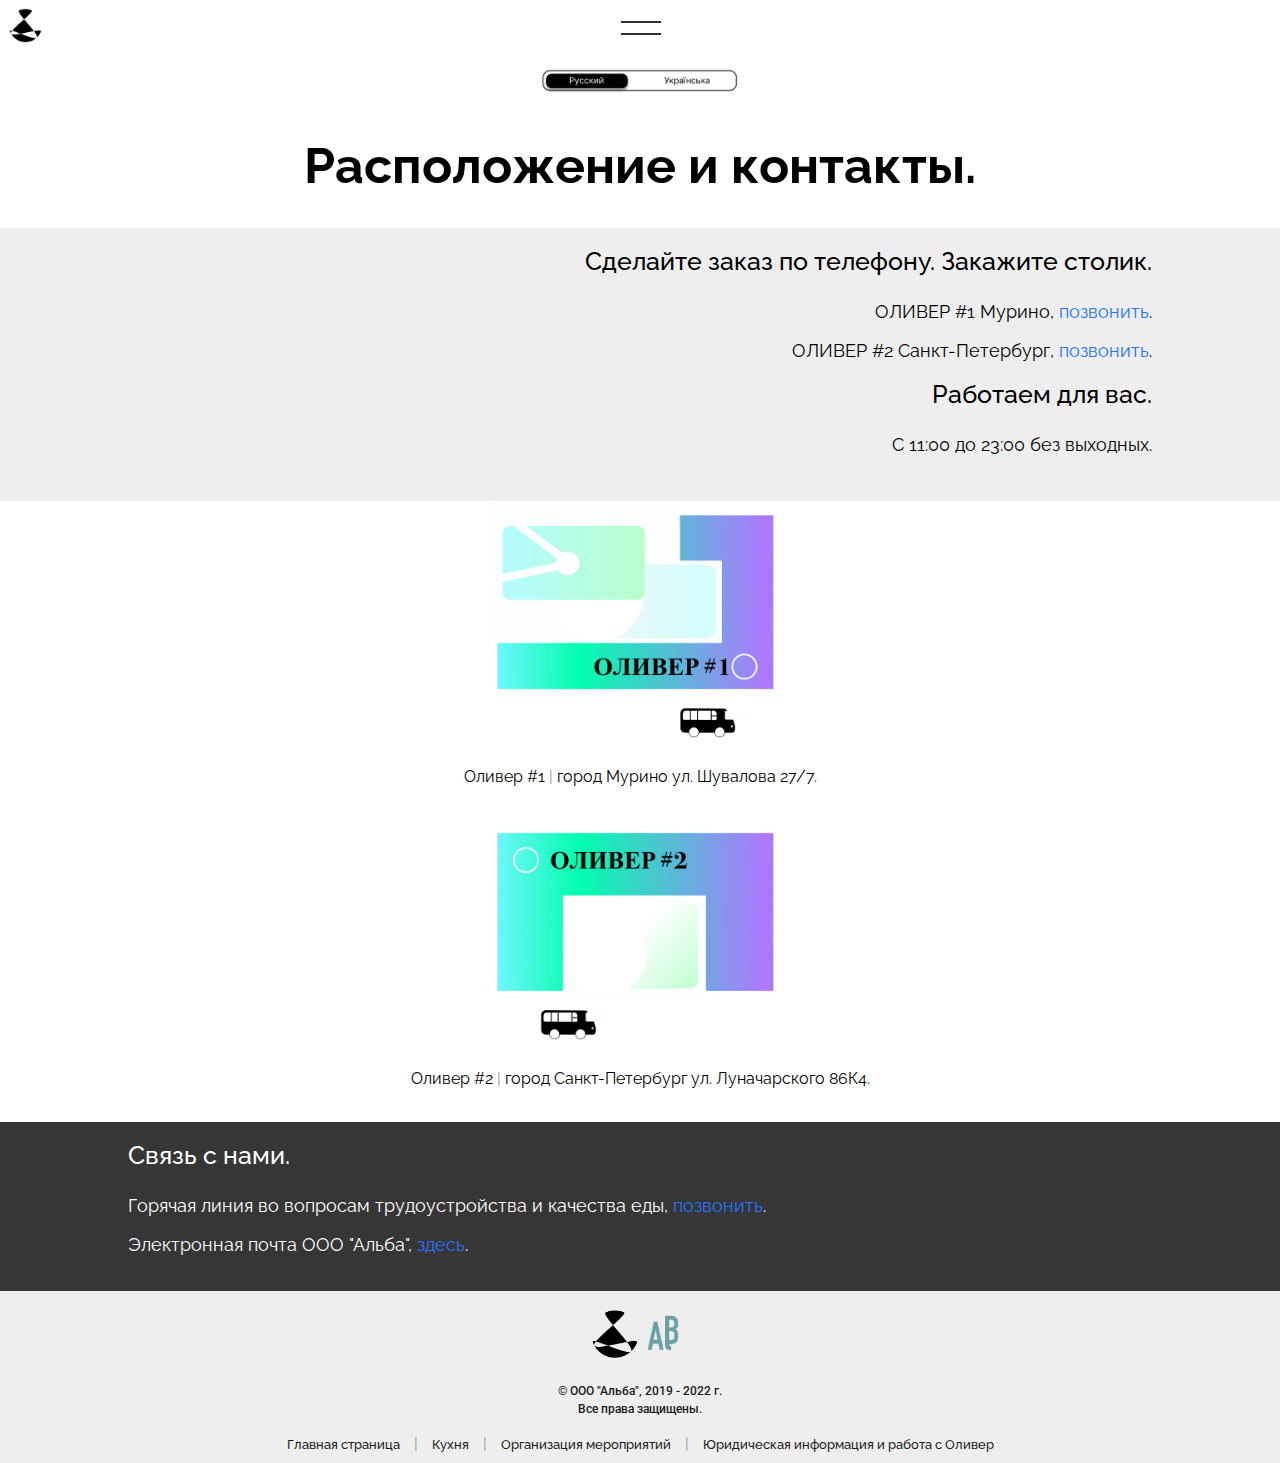
<file: waylist.html>
<!DOCTYPE html>
<html lang="en" dir="ltr">
  <head>
    <meta charset="utf-8">
    <title>Расположение и контакты</title>
    <meta name="viewport" content="width=device-width, initial-scale=1">
            <link rel="shortcut icon" href="fav.png"/>
    <meta name="keywords" content="Маршруты в Оливер Пицца поблизости">
    <meta name="description" content="Кафе-пиццерия в г.Мурино по адресу: ул. Шувалова 27/7">
    <link rel="preconnect" href="https://fonts.googleapis.com">
    <link rel="preconnect" href="https://fonts.gstatic.com" crossorigin>
    <link href="https://fonts.googleapis.com/css2?family=Raleway:wght@800&family=Roboto:ital,wght@0,300;0,400;1,300&display=swap" rel="stylesheet">
    <link rel="preconnect" href="https://fonts.googleapis.com">
    <link rel="preconnect" href="https://fonts.gstatic.com" crossorigin>
    <link href="https://fonts.googleapis.com/css2?family=Raleway:ital,wght@0,100;0,200;0,300;0,400;0,500;0,900;1,100;1,300&display=swap" rel="stylesheet">
        <link rel="stylesheet" href="genstyle.css">
  </head>
  <body style="text-align: center">
    <div class="preloader">
  <svg class="preloader__image" role="img" xmlns="http://www.w3.org/2000/svg" viewBox="0 0 512 512">
    <path fill="currentColor"
      d="M304 48c0 26.51-21.49 48-48 48s-48-21.49-48-48 21.49-48 48-48 48 21.49 48 48zm-48 368c-26.51 0-48 21.49-48 48s21.49 48 48 48 48-21.49 48-48-21.49-48-48-48zm208-208c-26.51 0-48 21.49-48 48s21.49 48 48 48 48-21.49 48-48-21.49-48-48-48zM96 256c0-26.51-21.49-48-48-48S0 229.49 0 256s21.49 48 48 48 48-21.49 48-48zm12.922 99.078c-26.51 0-48 21.49-48 48s21.49 48 48 48 48-21.49 48-48c0-26.509-21.491-48-48-48zm294.156 0c-26.51 0-48 21.49-48 48s21.49 48 48 48 48-21.49 48-48c0-26.509-21.49-48-48-48zM108.922 60.922c-26.51 0-48 21.49-48 48s21.49 48 48 48 48-21.49 48-48-21.491-48-48-48z">
    </path>
  </svg>
</div>
</div><table class="GeneralBan"><td class="GeneralBanLogo"><a href="index.html"><img src="logojune2022.png"height="35px"></a></td><td class="GeneralBanMe">&nbsp;<div id="nav-icon3" class="pushmenu">
      <span></span>
      <span></span>
      <span></span>
    </div></td>
</table>

    <br><br>
        <nav class="sidebar">
          <div class="text d-flex p-2">
            <div id="nav-icon3" class="pushmenu opened">
              <span></span>
              <span></span>
              <span></span>
            </div>
          </div>
          <div class="menu-main-menu-container">
            <a class="MenuLinksStyle"  href="index.html" style="text-decoration: none"><br>Главная страница</a><br>
            <a class="MenuLinksStyle" href="foodlist.html" style="text-decoration: none"><br>Кухня</a><br>
            <a class="SelectedMenuLinksStyle" style="text-decoration: none"><br>Расположение и контакты</a><br>
            <a class="MenuLinksStyle" href="rejoicing.html" style="text-decoration: none"><br>Организация мероприятий</a><br>
            <a class="MenuLinksStyle" href="docs.html" style="text-decoration: none"><br>Юридическая информация и работа с Оливер</a>
          </div>
        </nav>
        <div class="hidden-overley"></div><br>
  <div class="LanguagesSelect"> <img src="lg_1ru.png" width="105"><a href="badpage.html"><img src="lg_2ru.png" width="102.5"></a></div>
      <h1 class="GenIndexText">Расположение и контакты.</h1>
      <div class="asylum"><br><p id="infoVac" style="color: black; text-align: right;">Сделайте заказ по телефону. Закажите столик.</p>
            <p id="OccDeal">ОЛИВЕР #1 Мурино, <a class="BlueLink" href="">позвонить</a>.</p>
            <p id="OccDeal">ОЛИВЕР #2 Санкт-Петербург, <a class="BlueLink" href="">позвонить</a>.</p>
            <p id="infoVac" style="color: black; text-align: right;">Работаем для вас.</p>
            <p id="OccDeal">С 11:00 до 23:00 без выходных.</p><br></div>
      <table id="waytable" border="0px">
        <tbody>
          <tr><img src="firstwaypic.jpeg" class="photoway1"><p id="subfeasttext"><br>Оливер #1<a id="cellarCut"> | </a>город Мурино ул. Шувалова 27/7.</p></tr>
            <tr><img src="secondwaypic.jpeg" class="photoway1"><p id="subfeasttext"><br>Оливер #2<a id="cellarCut"> | </a>город Санкт-Петербург ул. Луначарского 86К4.</p></tr>
        </tbody>
      </table>
      <br>
            <div class="IndexBlock1"><br><p id="infoVac">Связь с нами.</p>
                  <p id="VacDeal">Горячая линия во вопросам трудоустройства и качества еды, <a class="BlueLink" href="">позвонить</a>.</p>
                  <p id="VacDeal">Электронная почта ООО "Альба", <a class="BlueLink" href="">здесь</a>.</p>
<br></div>
      <div class="asylum">
      <br><img src="logojune2022.png" width="50" class="footlogo"><img src="biglogo.png" width="50" class="footlogo">
      <br><br><a class="CellarText">© ООО "Альба", 2019 - 2022 г. <br>Все права защищены.</a>
      <br><br><a id="cellarlink" href="index.html">Главная страница</a><a id="cellarCut"> | </a>
      <a id="cellarlink" href="foodlist.html">Кухня</a><a id="cellarCut"> | </a>
      <a id="cellarlink" href="rejoicing.html">Организация мероприятий</a><a id="cellarCut"> | </a>
      <a id="cellarlink" href="docs.html">Юридическая информация и работа с Оливер</a>
      </div>
   <script src="harbour.js"></script>
  </body>
</html>
</file>
<file: genstyle.css>
BODY {
  background: white;
  margin-left: 0;
  margin-right: 0;
  margin-top: 0px;
  margin-bottom: 0;
}
@import url('https://fonts.googleapis.com/css2?family=Raleway:wght@300;400&family=Roboto:ital,wght@0,300;0,400;1,300&display=swap');
.genfeasttext {
    text-align: center;
    color: black;
    font-size: 40px;
    font-family: 'Raleway', sans-serif;
    font-weight: 400;
}
.GenIndexText {
  font-size: 50px;
  font-weight: bold;
  font-family: 'Raleway', sans-serif;
}
.UnderIndexWhiteText {
  color: white;
  font-size: 25px;
  font-weight: 500;
  font-family: 'Raleway', sans-serif;
}
.UnderIndexWhiteTextLink {
  color: #2474ff;
  font-size: 25px;
  font-weight: 500;
  font-family: 'Raleway', sans-serif;
  text-decoration: none;
}
.UnderIndexWhiteTextLink:hover {
  text-decoration: underline;
}
.UnderIndexBlackText {
  color: black;
  font-size: 25px;
  font-weight: 500;
  font-family: 'Raleway', sans-serif;
}
.IndexBlock1 {
  background: #363636;
}
.GenIndexWhiteText {
  color: white;
  font-size: 50px;
  font-weight: bold;
  font-family: 'Raleway', sans-serif;
}
.CellarText {
  color: #1a1a1a;
  font-size: 12px;
  font-weight: 500;
  font-family: 'Roboto', sans-serif;
}
#cellarlink {
  color: #1a1a1a;
  font-size: 13px;
  margin-left: 10px;
  margin-right: 10px;
  font-weight: 500;
  font-family: 'Raleway', sans-serif;
  text-decoration: none;
}
#cellarlink:hover {
  text-decoration: underline;
}
#cellarCut {
  color: #A9A9A9;
  font-size: 15px;
  font-weight: 500;
  font-family: 'Raleway', sans-serif;
}
.asylum {
  background: #EEEEEE;
  padding-bottom: 10px;;
}
.banner{
margin: auto;
  background-color: white;
}

.background {
  background-image: url(//source.unsplash.com/Q7PclNhVRI0);
  background-position: bottom;
  background-repeat: no-repeat;
  background-size: cover;
  height: 100vh;
  width: 100%;
}
.genban {
  width: 350px;
  margin: auto;
}
.preloader {
  position: fixed;
  left: 0;
  top: 0;
  right: 0;
  bottom: 0;
  overflow: hidden;
  background: white;
  z-index: 1001;
}

.preloader__image {
  position: absolute;
  top: 50%;
  right: 50%;
  text-align: center;
  width: 70px;
  height: 70px;
  margin: auto;
  animation: preloader-rotate 4s infinite linear;
}

@keyframes preloader-rotate {
  100% {
    transform: rotate(360deg);
  }
}

.loaded_hiding .preloader {
  transition: 0.3s opacity;
  opacity: 0;
}

.loaded .preloader {
  display: none;
}
#firefive {
      color:white;
      font-weight: bold;
                }
.partytop {
  margin: 0;
}
.genbild2 {
border-radius: 100px;
  animation: rotateZwei 30s 0s infinite linear;
}
.obertitle {
      margin-top: 0px;
      text-align: center;
      font-family: 'Raleway', sans-serif;
      color: transparent;
      background: url(1.jpg);
      -webkit-background-clip: text;
      animation: animate 30s infinite linear;
      font-size: 35px;
}
.spinner {
  width: 65px;
  height: 65px;
  border: 5px solid #000000;
  border-radius: 50%;
  border-top-color: #61A1A3;
  margin: auto;
  animation: loading 5s 0s infinite ease-in-out;
}
#subfeasttext {
  margin-top: 0px;
  text-align: center;
  margin-left: 10%;
  margin-right: 10%;
  font-family: 'Raleway', sans-serif;
  color: black;
}
#subfeasttextLite {
  margin-top: 0px;
  text-align: center;
  margin-left: 10%;
  margin-right: 10%;
  font-family: 'Raleway', sans-serif;
  color: black;
  animation: pageiscrushed 5s 0s infinite ease-in-out;
}
.BlueLink {
  color: #2474ff;
  text-decoration: none;
}
.BlueLink:hover {
  color: #2474ff;
  text-decoration: underline;
}
#VacDeal {
  text-align: left;
  font-size: 18px;
  margin-left: 10%;
  margin-right: 10%;
  font-family: 'Raleway', sans-serif;
  color: white;
}
#OccDeal {
  text-align: right;
  font-size: 18px;
  margin-left: 10%;
  margin-right: 10%;
  font-family: 'Raleway', sans-serif;
  color: black;
}
.thelist {
margin: auto;
  font-size: 15px;
  max-width: 300px;
  max-height: 150px;
  text-align: left;
  font-family: 'Raleway', sans-serif;
  color: black;
}
#infoVac {
  margin-top: 0px;
  font-size: 25px;
  text-align: left;
  font-weight: 500;
  margin-left: 10%;
  margin-right: 10%;
  font-family: 'Raleway', sans-serif;
  color: white;
}
@keyframes loading {
  0% {
    transform: rotate(0);
  }
  100% {
    transform: rotate(360deg);
  }
}
@keyframes pageiscrushed {
  0% {
    transform: scale(1);
  }
  50% {
    transform: scale(1.5);
  }
  100% {
    transform: scale(1);
  }
}
@keyframes animate {
  from {
    background-position: 0 0;
  }
  to {
    background-position: 100% 100%;
  }
}
#logotext {
      font-family: 'Raleway', sans-serif;
      font-weight: 300;
      font-size: 33px;
      text-align: center;
      color: black;
}

  #kappe {
      border: 0px;
      border-color: black;
      align="center";
}
.firethree > li {
      font-family: fantasy;
}
#firesix {
      border: 2px. solid black;
}
#bestseller {
      border-color: #2c2c2c;
      width: 200px;
      color: black;
      margin: auto;
}
#seller {
      font-size: 20px;
      font-family: 'Raleway', sans-serif;
      text-align: right;
}
#selnerin {
      text-align: left;
      font-family: 'Raleway', sans-serif;
      font-size: 20px;
      color: black;
}

#seitetext_1 {
      font-size: 35px;
      color: black;
      font-family: 'Raleway', sans-serif;
      text-align: center;
}
#dreitexttt {
      color: black;
      text-align: left;
      font-size: 12px;
      font-family: 'Raleway', sans-serif;
      font-variant-caps: small-caps;
}
.generalpusher {
  margin: auto;
  text-align: center;
  transition: 0.5s;
}
.generalpusher:hover {
  transform: scale(1.1);
}
.photoway1 {
      width: 350px;
      display: block;
      margin: 0 auto;
      border-radius: 15px;
}
#waytable {
      margin: auto;
      color: black;
      font-family: 'Raleway', sans-serif;
}
.keeper_s {

}
#foodobertext {
      color: black;
      font-family: 'Raleway', sans-serif;
      font-size: 35px;
      font-weight: bold;
      text-align: center;
}
#foodtable {
      color: black;
      border-collapse: collapse;
      border-color: black;
      font-weight: 500;
      margin: auto;
      max-width: 500px;
      font-size: 14px;
      font-family: 'Raleway', sans-serif;
}
.cellarlinks {
  font-size: 15px;
  font-weight: 500;
  text-align: left;
  color: #A3A3A3;
  font-family: 'Raleway', sans-serif;
}
#fdt1 {
      background: #191919;
      color: #d1d1d1;
      font-family: 'Roboto', sans-serif;
      font-weight: lighter;
      font-size: 15px;
      padding: 10px;
}
.pusherdrop {
  text-align: center;
  margin: auto;
}

.dropdown {
  position: relative;
  display: inline-block;
  margin: auto;
  text-align: center;
  transition: 0.5s;
}
.dropdown:hover {
  transform: scale(1.1);
}
.photodrop1 {
  text-align: center;
}
.dropcontent {
  text-decoration: none;

  margin: auto;
  display: none;
}
.dropcontent a {
  text-align: center;
  margin: auto;
  text-decoration: none;
  display: block;
}
.pusherdrop:hover .dropcontent { display: block;}
.photodrop1 {
  display: none;
  margin: auto;
  text-align: center;
  transition: 0.5s;
}
.photodrop1:hover {
  transform: scale(1.1);
}


.pushdrop {
  text-align: center;
  margin: auto;
}

.downi {
  position: relative;
  display: inline-block;
  margin: auto;
  text-align: center;
  transition: 0.5s;
}
.downi:hover {
  transform: scale(1.1);
}
.photodrop1 {
  text-align: center;
}
.droping {
  text-decoration: none;
margin: auto;
  display: none;
}
.droping a {
  text-align: center;
  margin: auto;
  text-decoration: none;
  display: block;
}
.pushdrop:hover .droping { display: block;}
.photodrop1 {
  display: none;
  margin: auto;
  text-align: center;
  transition: 0.5s;
}
.photodrop1:hover {
  transform: scale(1.1);
}

#hf2 {
  background: #383838;
  text-align: center;
  color: #d1d1d1;
  font-family: 'Raleway', sans-serif;
  font-weight: 600;
  font-size: 20px;
}
.jfood {
  background: #191919;
  color: white;
  font-family: 'Raleway', sans-serif;
  font-weight: 500;
  font-size: 15px;
}
.zfood {
  background: #191919;
  color: white;
  font-family: 'Raleway', sans-serif;
  font-weight: 300;
  font-size: 12px;
}
.waygen {
      color: black;
      font-family: 'Raleway', sans-serif;
      text-align: center;
      font-size: 35px;
}

.sidebar #nav-icon3 span {background: #fff;}

body.sidebar-opened {overflow:hidden;}
.hidden-overley {
    position: fixed;
    top: 0;
    left: 0;
    z-index: 99;
    background: #000000;
    opacity:0;
    width:0;
    height:0;
    transition: opacity 1s;
}
.hidden-overley.show {
    height: 100%;
    width: 100%;
    opacity:0.2;
    transition: opacity 1s;
}
.sidebar{
  position: fixed;
  z-index:100;
  width: 300px;
  height: 100%;
  right: -300px;
  top:0;
  background: rgba(90, 90, 90, 0.9);
  backdrop-filter: blur(10px);
  -webkit-backdrop-filter: blur(10px) saturate(100%) contrast(60%) brightness(130%);
  transition: right 0.4s ease;
  overflow: visible;
}
.sidebar .d-flex.p-2 {display:-webkit-box;display:flex;padding: 10px!important;}
.sidebar .text{
  margin-top: 10px;
  color: white;
  font-size: 18px;
  font-weight: 600;
  font-family: 'Raleway', sans-serif;
  text-align: center;
  letter-spacing: 1px;
  -webkit-box-pack: justify;    -ms-flex-pack: justify;    justify-content: space-between; -webkit-box-align: center;    -ms-flex-align: center;    align-items: center;
}
.sidebar .side-tel {font-size:0.8rem;}
.sidebar .text a {color: white;}

.sidebar.show{
  right: 0px;
}

#nav-icon3 {
  width: 40px;
  height: 30px;
  position: relative;
  margin: auto;
  -webkit-transform: rotate(0deg);
  -moz-transform: rotate(0deg);
  -o-transform: rotate(0deg);
  transform: rotate(0deg);
  -webkit-transition: .5s ease-in-out;
  -moz-transition: .5s ease-in-out;
  -o-transition: .5s ease-in-out;
  transition: .5s ease-in-out;
  cursor: pointer;
}

.GeneralBan {
  background: rgba(255, 255, 255, 0.4);
  backdrop-filter: blur(10px);
  -webkit-backdrop-filter: blur(10px) saturate(100%) contrast(60%) brightness(130%);
  width: 100%;
  position: fixed;
}
.GeneralBanLogo {
  position: fixed;
  margin-top: 5px;
  margin-left: 5px;
}
.GeneralBanMenu {
  text-align: right;
}
.LanguagesSelect {
 margin-top: 10px;
}
#nav-icon3 span {
  display: block;
  position: absolute;
  height: 1.5px;
  width: 100%;
  background: #313131;
  border-radius: 0px;
  opacity: 1;
  left: 0;
  -webkit-transform: rotate(0deg);
  -moz-transform: rotate(0deg);
  -o-transform: rotate(0deg);
  transform: rotate(0deg);
  -webkit-transition: .25s ease-in-out;
  -moz-transition: .25s ease-in-out;
  -o-transition: .25s ease-in-out;
  transition: .25s ease-in-out;
}
#nav-icon3 span:nth-child(1) {
  top: 0px;
}
#nav-icon3 span:nth-child(2),#nav-icon3 span:nth-child(3) {
  top: 12px;
}
#nav-icon3 span:nth-child(4) {
  top: 24px;
}
#nav-icon3.open span:nth-child(1),#nav-icon3.opened span:nth-child(1) {
  top: 12px;
  width: 0%;
  left: 50%;
}
#nav-icon3.open span:nth-child(2),#nav-icon3.opened span:nth-child(2) {
  -webkit-transform: rotate(45deg);
  -moz-transform: rotate(45deg);
  -o-transform: rotate(45deg);
  transform: rotate(45deg);
}
#nav-icon3.open span:nth-child(3),#nav-icon3.opened span:nth-child(3) {
  -webkit-transform: rotate(-45deg);
  -moz-transform: rotate(-45deg);
  -o-transform: rotate(-45deg);
  transform: rotate(-45deg);
}
#nav-icon3.open span:nth-child(4),#nav-icon3.opened span:nth-child(4) {
  top: 12px;
  width: 0%;
  left: 50%;
}
.MenuLinksStyle {
  font-size: 15px;
  font-family: 'Raleway', sans-serif;
  font-weight: 500;
  color: #fff;
  font-style: normal;
  text-decoration: none
}
.SelectedMenuLinksStyle {
  font-size: 15px;
  font-family: 'Raleway', sans-serif;
  font-weight: 500;
  color: #3C3C3C;
  font-style: normal;
  text-decoration: none
}
.InMenuTextKeeper {
  padding-bottom: 20px;
}
</file>
